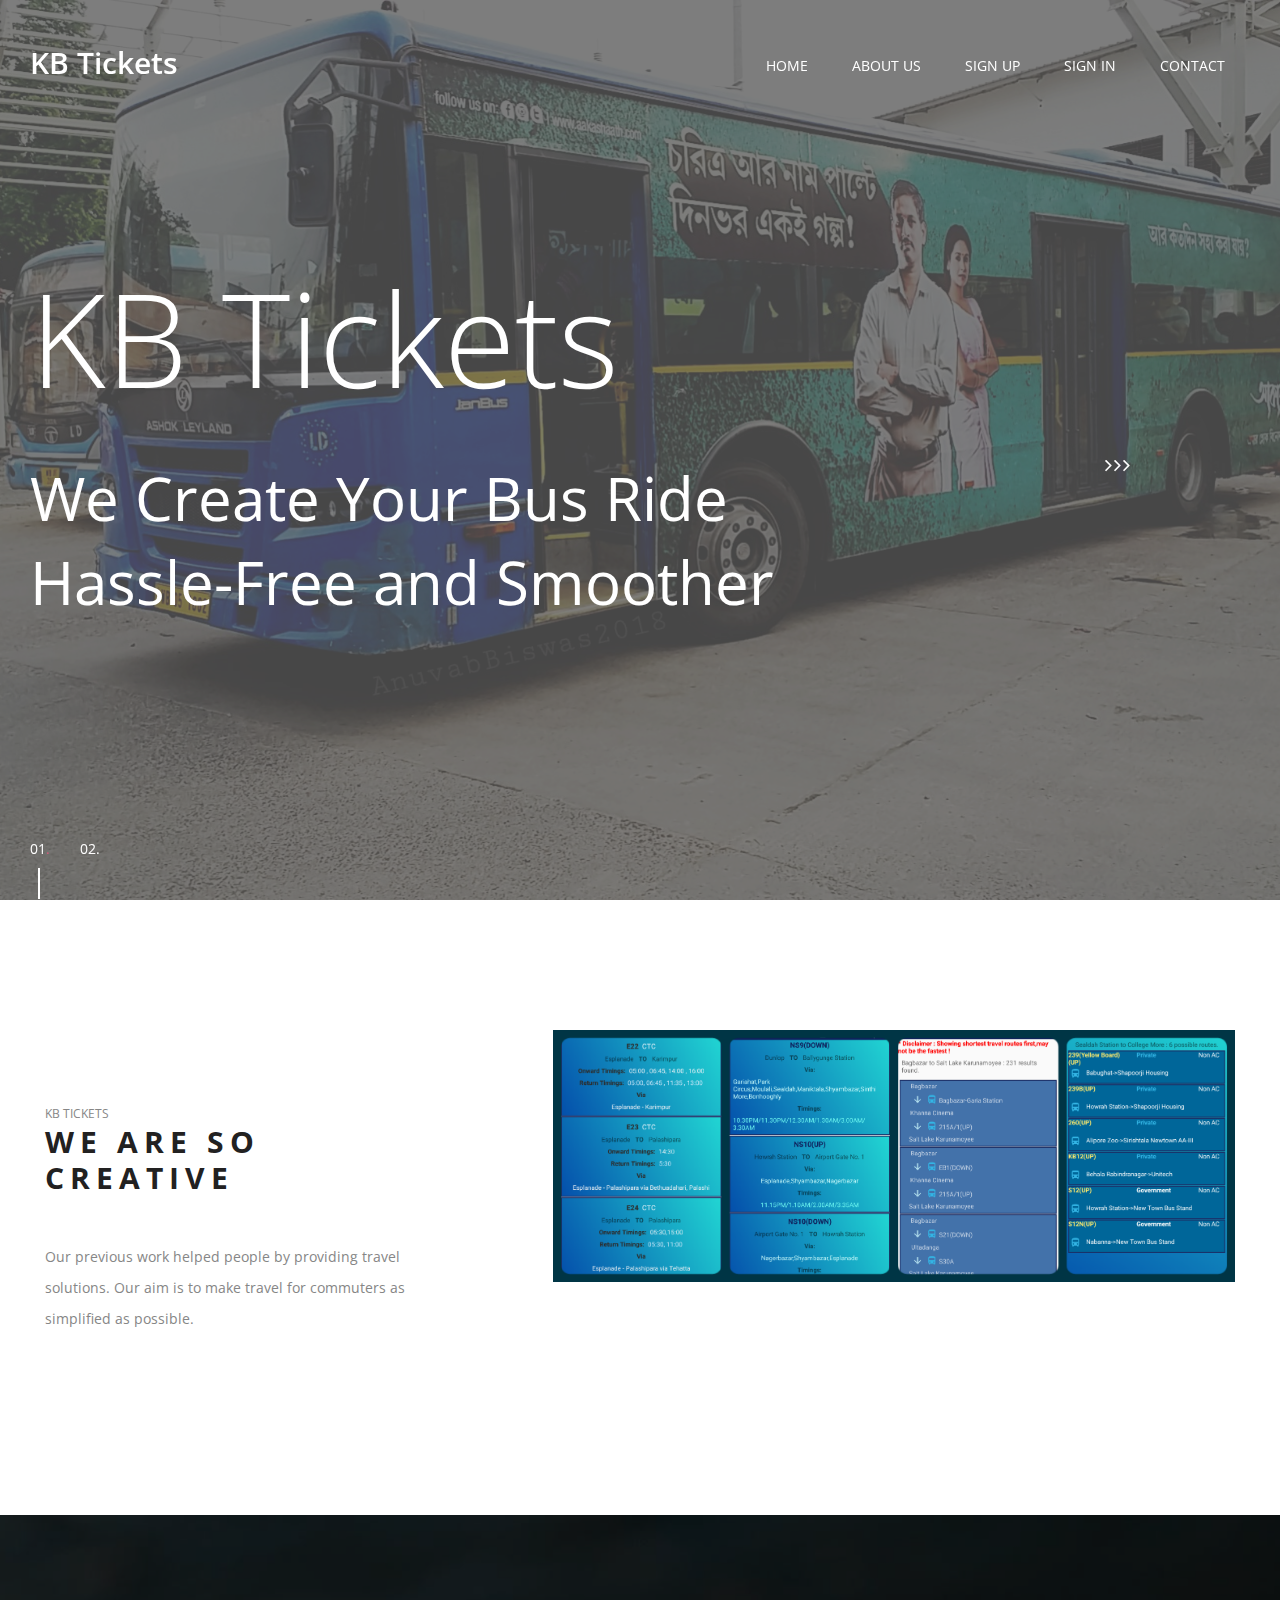
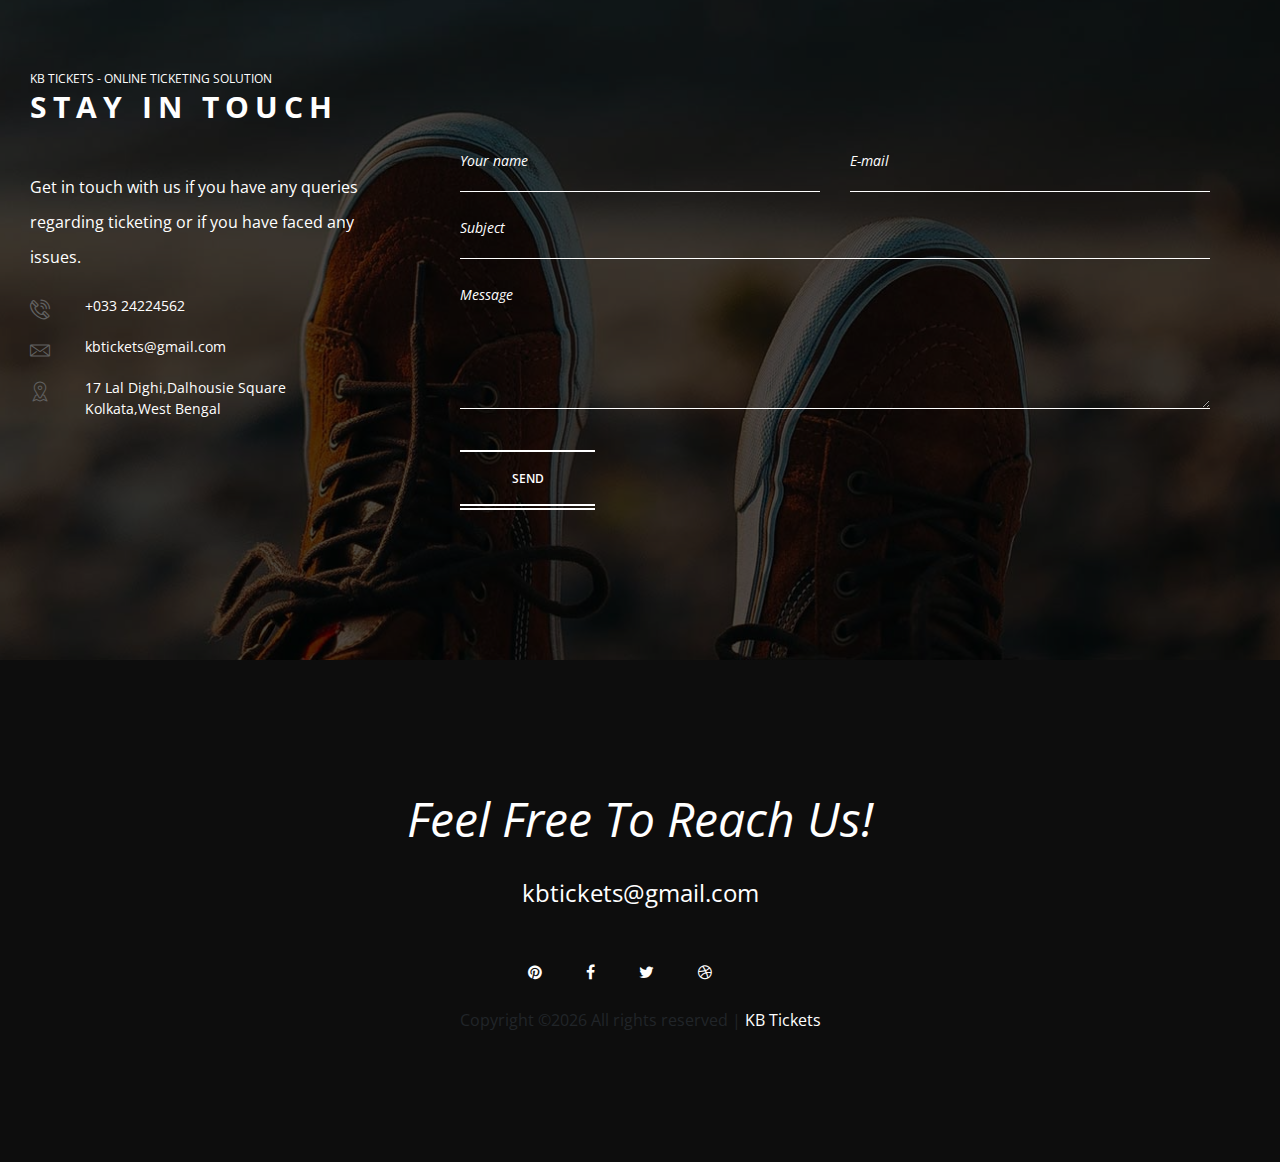
<file: index.html>
<!DOCTYPE html>
<html lang="en">
<head>
	<title>KB Tickets</title>
	<meta charset="UTF-8">
	<meta name="description" content="HALO photography portfolio template">
	<meta name="keywords" content="photography, portfolio, onepage, creative, html">
	<meta name="viewport" content="width=device-width, initial-scale=1.0">
	<!-- Favicon -->   
	<link href="img/favicon.ico" rel="shortcut icon"/>

	<!-- Google Fonts -->
	<link href="https://fonts.googleapis.com/css?family=Open+Sans:300,300i,400,400i,600,600i,700,700i" rel="stylesheet">

	<!-- Stylesheets -->
	<link rel="stylesheet" href="css/bootstrap.min.css"/>
	<link rel="stylesheet" href="css/font-awesome.min.css"/>
	<link rel="stylesheet" href="css/flaticon.css"/>
	<link rel="stylesheet" href="css/animate.css"/>
	<link rel="stylesheet" href="css/owl.carousel.css"/>
	<link rel="stylesheet" href="css/style.css"/>


	<!--[if lt IE 9]>
	  <script src="https://oss.maxcdn.com/html5shiv/3.7.2/html5shiv.min.js"></script>
	  <script src="https://oss.maxcdn.com/respond/1.4.2/respond.min.js"></script>
	<![endif]-->

</head>
<body>
	<!-- Page Preloder -->
	<div id="preloder">
		<div class="loader"></div>
	</div>

	<!-- Header section start -->
	<header class="header-section sp-pad">
		<h3 class="site-logo">KB Tickets</h3>
		<!-- <form class="search-top">
			<button class="se-btn"><i class="fa fa-search"></i></button>
			<input type="text" placeholder="Search.....">
		</form> -->
		<div class="nav-switch">
			<i class="fa fa-bars"></i>
		</div>
		<nav class="main-menu">
			<ul>
				<li><a href="index.html">Home</a></li>
				<li><a href="about.html">about us</a></li>
				<li><a href="cust_sign.php">Sign Up</a></li>
				<li><a href="cust_login.php">Sign In</a></li>
<!-- 				<li><a href="blog.html">Blog</a></li> -->
				<li><a href="contact.html">Contact</a></li>
			</ul>
		</nav>
	</header>
	<!-- Header section end -->


	<!-- Hero section start -->
	<section class="hero-section">
		<div class="hero-slider owl-carousel">
			<div class="hs-item set-bg sp-pad" data-setbg="img/hero-slider/1.jpg">
				<div class="hs-text">
					<h2 class="hs-title">KB Tickets</h2>
					<p class="hs-des">We Create Your Bus Ride <br>Hassle-Free and Smoother</p>
				</div>
			</div>
			<div class="hs-item set-bg sp-pad" data-setbg="img/hero-slider/2.jpg">
				<div class="hs-text">
					<h2 class="hs-title">KB Tickets</h2>
					<p class="hs-des">We Create Your Bus Ride <br>Hassle-Free and Smoother</p>
				</div>
			</div>
		</div>
	</section>
	<!-- Hero section end -->


	<!-- Intro section start -->
	<section class="intro-section sp-pad spad">
		<div class="container-fluid">
			<div class="row">
				<div class="col-xl-4 intro-text">
					<span class="sp-sub-title">KB Tickets</span>
					<h3 class="sp-title">We are so Creative</h3>
					<p>Our previous work helped people by providing travel solutions. Our aim is to make travel for commuters as simplified as possible.</p>
				</div>
				<div class="col-xl-7 offset-xl-1">
					<figure class="intro-img mt-5 mt-xl-0">
						<img src="img/intro.jpg" alt="">
					</figure>
				</div>
			</div>
		</div>
	</section>
	<!-- Intro section end -->

	<!-- Contact section start -->
	<section class="contact-section set-bg spad" data-setbg="img/contact-bg.jpg">
		<div class="container-fluid contact-warp">
			<div class="contact-text">
				<div class="container p-0">
					<span class="sp-sub-title">KB Tickets - Online Ticketing Solution</span>
					<h3 class="sp-title">Stay in touch</h3>
					<p>Get in touch with us if you have any queries regarding ticketing or if you have faced any issues.</p>

					<ul class="con-info">
						<li><i class="flaticon-phone-call"></i>+033 24224562</li>
						<li><i class="flaticon-envelope"></i>kbtickets@gmail.com</li>
						<li><i class="flaticon-placeholder"></i>17 Lal Dighi,Dalhousie Square<br> Kolkata,West Bengal</li>
					</ul>
				</div>
			</div>
			<div class="container p-0">
				<div class="row">
					<div class="col-xl-8 offset-xl-4">
						<form class="contact-form">
							<div class="row">
								<div class="col-md-6">
									<input type="text" placeholder="Your name">
								</div>
								<div class="col-md-6">
									<input type="email" placeholder="E-mail">
								</div>
								<div class="col-md-12">
									<input type="text" placeholder="Subject">
									<textarea placeholder="Message"></textarea>
									<button class="site-btn light">Send</button>
								</div>
							</div>
						</form>
					</div>
				</div>
			</div>
		</div>
	</section>
	<!-- Contact section end -->


		<!-- Footer section start -->
	<footer class="footer-section spad">
		<div class="container text-center">
			<h2>Feel Free To Reach Us!</h2>
			<p>kbtickets@gmail.com</p>
			<div class="social">
				<a ><i class="fa fa-pinterest"></i></a>
				<a ><i class="fa fa-facebook"></i></a>
				<a ><i class="fa fa-twitter"></i></a>
				<a ><i class="fa fa-dribbble"></i></a></br>


</br>
Copyright &copy;<script>document.write(new Date().getFullYear());</script> All rights reserved | <a>KB Tickets</a>

			</div>
		</div>
	</footer>
	<!-- Footer section end -->


	<!--====== Javascripts & Jquery ======-->
	<script src="js/jquery-3.2.1.min.js"></script>
	<script src="js/bootstrap.min.js"></script>
	<script src="js/owl.carousel.min.js"></script>
	<script src="js/mixitup.min.js"></script>
	<script src="js/circle-progress.min.js"></script>
	<script src="js/main1.js"></script>
</body>
</html>
</file>
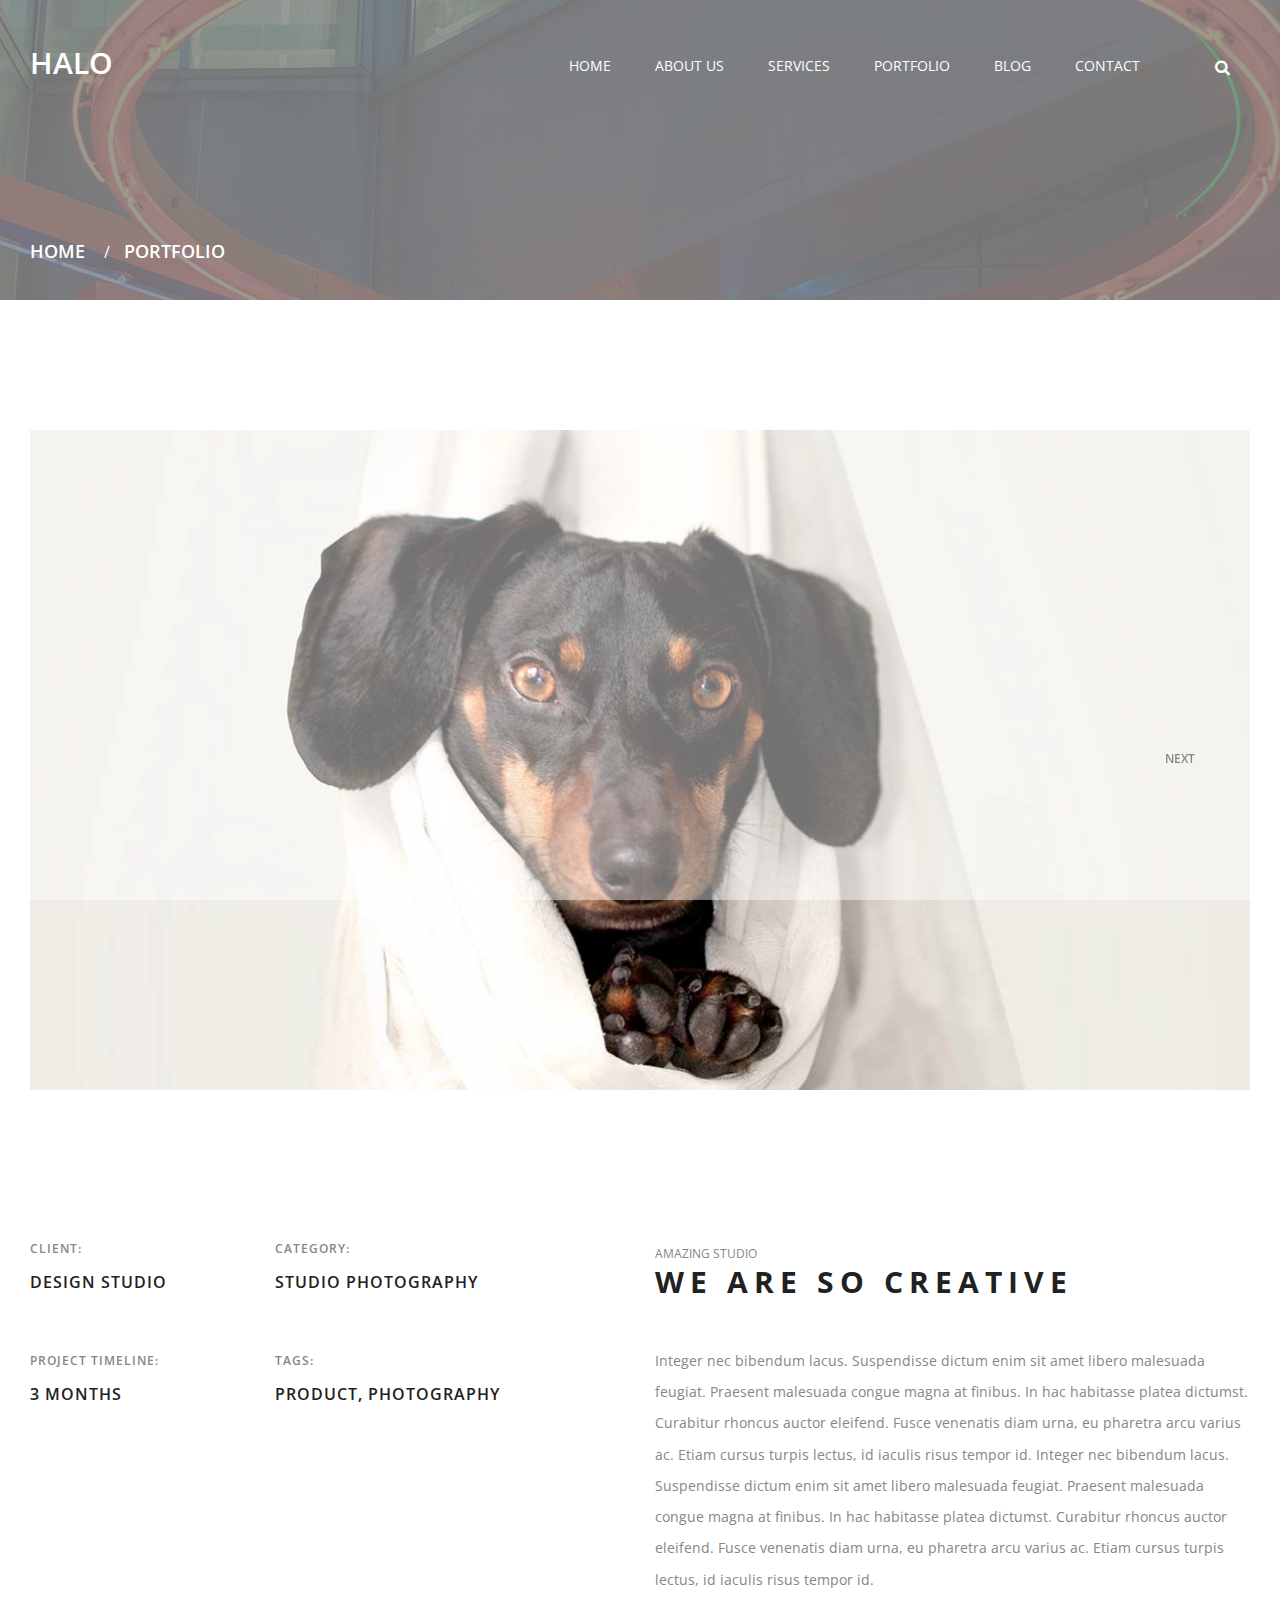
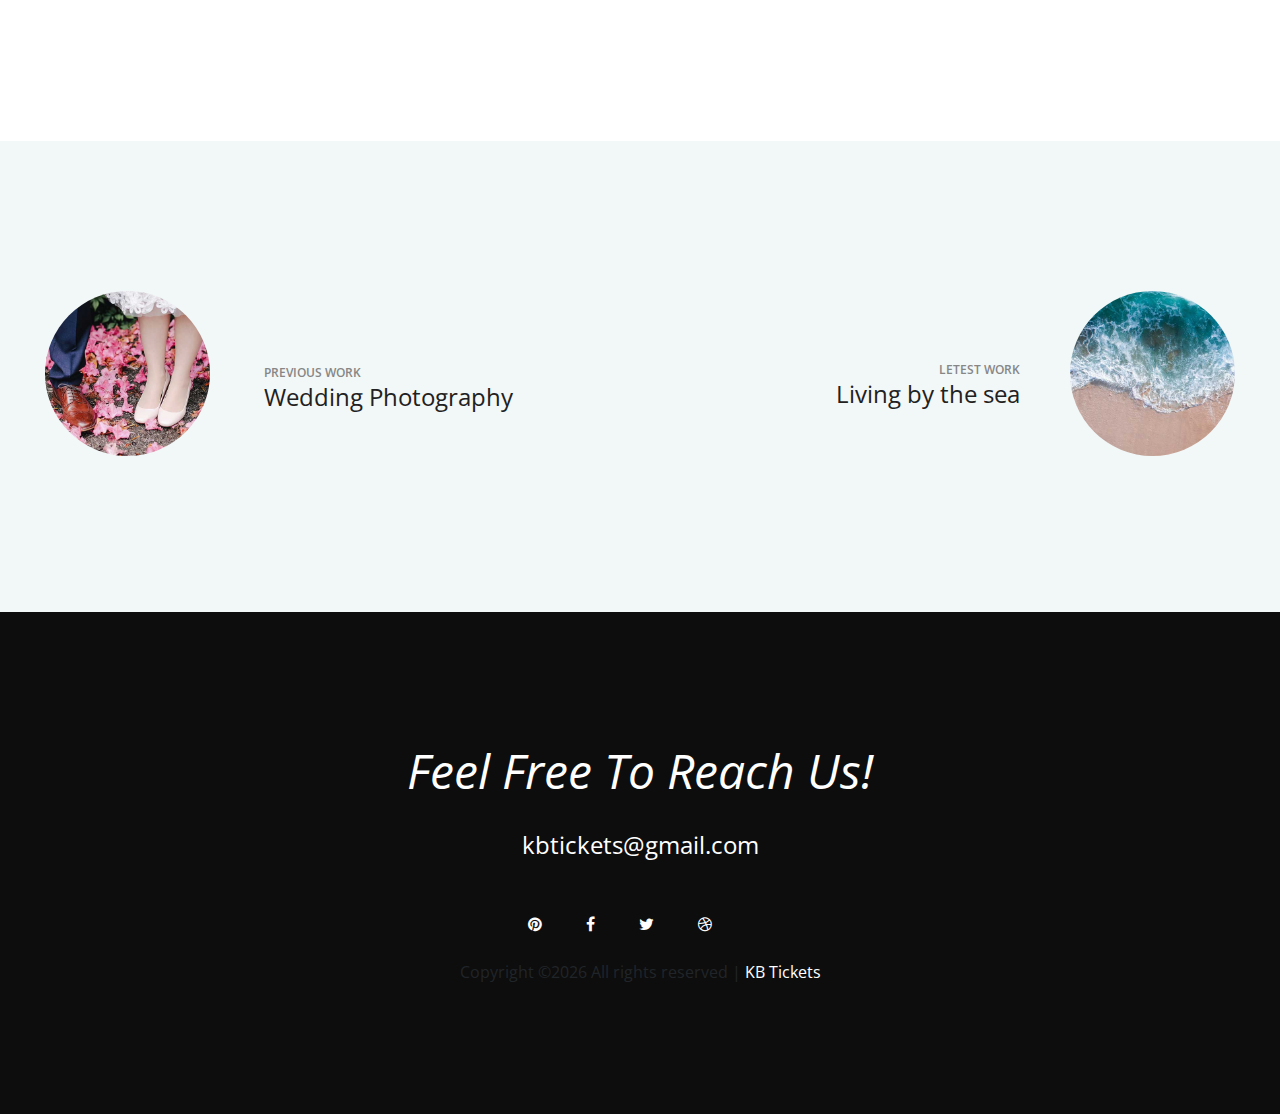
<file: single-work.html>
<!DOCTYPE html>
<html lang="en">
<head>
	<title>KB Tickets</title>
	<meta charset="UTF-8">
	<meta name="description" content="HALO photography portfolio template">
	<meta name="keywords" content="photography, portfolio, onepage, creative, html">
	<meta name="viewport" content="width=device-width, initial-scale=1.0">
	<!-- Favicon -->   
	<link href="img/favicon.ico" rel="shortcut icon"/>

	<!-- Google Fonts -->
	<link href="https://fonts.googleapis.com/css?family=Open+Sans:300,300i,400,400i,600,600i,700,700i" rel="stylesheet">

	<!-- Stylesheets -->
	<link rel="stylesheet" href="css/bootstrap.min.css"/>
	<link rel="stylesheet" href="css/font-awesome.min.css"/>
	<link rel="stylesheet" href="css/flaticon.css"/>
	<link rel="stylesheet" href="css/animate.css"/>
	<link rel="stylesheet" href="css/owl.carousel.css"/>
	<link rel="stylesheet" href="css/style.css"/>


	<!--[if lt IE 9]>
	  <script src="https://oss.maxcdn.com/html5shiv/3.7.2/html5shiv.min.js"></script>
	  <script src="https://oss.maxcdn.com/respond/1.4.2/respond.min.js"></script>
	<![endif]-->

</head>
<body>
	<!-- Page Preloder -->
	<div id="preloder">
		<div class="loader"></div>
	</div>

	<!-- Header section start -->
	<header class="header-section sp-pad">
		<h3 class="site-logo">HALO</h3>
		<form class="search-top">
			<button class="se-btn"><i class="fa fa-search"></i></button>
			<input type="text" placeholder="Search.....">
		</form>
		<div class="nav-switch">
			<i class="fa fa-bars"></i>
		</div>
		<nav class="main-menu">
			<ul>
				<li><a href="index.html">Home</a></li>
				<li><a href="about.html">about us</a></li>
				<li><a href="#">Services</a></li>
				<li><a href="portfolio.html">Portfolio</a></li>
				<li><a href="blog.html">Blog</a></li>
				<li><a href="contact.html">Contact</a></li>
			</ul>
		</nav>
	</header>
	<!-- Header section end -->


	<!-- Page top section start -->
	<div class="page-top-area set-bg" data-setbg="img/headers-bg/3.jpg">
		<div class="breadcrumb-area">
			<a href="#">Home</a> / <span>Portfolio</span>
		</div>
	</div>
	<!-- Page top section end -->


	<!-- Blogs section start -->
	<section class="single-work-section sp-pad spad">
		<div class="container-fluid p-0">
			<div class="work-slider owl-carousel">
				<div class="ws-item set-bg" data-setbg="img/work-slider/1.jpg"></div>
				<div class="ws-item set-bg" data-setbg="img/work-slider/2.jpg"></div>
			</div>
			<div class="row">
				<div class="col-xl-5">
					<ul class="work-info-list">
						<li>
							<span>Client:</span>
							<h4>Design Studio</h4>
						</li>
						<li>
							<span>category:</span>
							<h4>Studio photography</h4>
						</li>
						<li>
							<span>Project timeline:</span>
							<h4>3 months</h4>
						</li>
						<li>
							<span>tags:</span>
							<h4>product, photography</h4>
						</li>
					</ul>
				</div>
				<div class="col-xl-6 offset-xl-1">
					<span class="sp-sub-title">Amazing studio</span>
					<h3 class="sp-title">We are so Creative</h3>
					<p>Integer nec bibendum lacus. Suspendisse dictum enim sit amet libero malesuada feugiat. Praesent malesuada congue magna at finibus. In hac habitasse platea dictumst. Curabitur rhoncus auctor eleifend. Fusce venenatis diam urna, eu pharetra arcu varius ac. Etiam cursus turpis lectus, id iaculis risus tempor id. Integer nec bibendum lacus. Suspendisse dictum enim sit amet libero malesuada feugiat. Praesent malesuada congue magna at finibus. In hac habitasse platea dictumst. Curabitur rhoncus auctor eleifend. Fusce venenatis diam urna, eu pharetra arcu varius ac. Etiam cursus turpis lectus, id iaculis risus tempor id.</p>
				</div>
			</div>
		</div>
	</section>
	<!-- Blogs section end -->


	<!-- Work nav section start -->
	<section class="worknav-section extra-style sp-pad">
		<div class="container-fluid">
			<div class="row">
				<div class="col-6">
					<div class="worknav wn-prev">
						<a href="#" class="wn-thumb set-bg" data-setbg="img/recent-thumb/1.jpg"></a>
						<div class="wn-info">
							<span>Previous work</span>
							<h3>Wedding Photography</h3>
						</div>
					</div>
				</div>
				<div class="col-6">
					<div class="worknav wn-next">
						<a href="#" class="wn-thumb set-bg" data-setbg="img/recent-thumb/2.jpg"></a>
						<div class="wn-info">
							<span>Letest work</span>
							<h3>Living by the sea</h3>
						</div>
					</div>
				</div>
			</div>
		</div>
	</section>
	<!-- Work nav section end -->


	<!-- Footer section start -->
	<footer class="footer-section spad">
		<div class="container text-center">
			<h2>Feel Free To Reach Us!</h2>
			<p>kbtickets@gmail.com</p>
			<div class="social">
				<a ><i class="fa fa-pinterest"></i></a>
				<a ><i class="fa fa-facebook"></i></a>
				<a ><i class="fa fa-twitter"></i></a>
				<a ><i class="fa fa-dribbble"></i></a></br>


</br>
Copyright &copy;<script>document.write(new Date().getFullYear());</script> All rights reserved | <a>KB Tickets</a>

			</div>
		</div>
	</footer>
	<!-- Footer section end -->
	

	<!--====== Javascripts & Jquery ======-->
	<script src="js/jquery-3.2.1.min.js"></script>
	<script src="js/bootstrap.min.js"></script>
	<script src="js/owl.carousel.min.js"></script>
	<script src="js/mixitup.min.js"></script>
	<script src="js/circle-progress.min.js"></script>
	<script src="js/main1.js"></script>
</body>
</html>
</file>
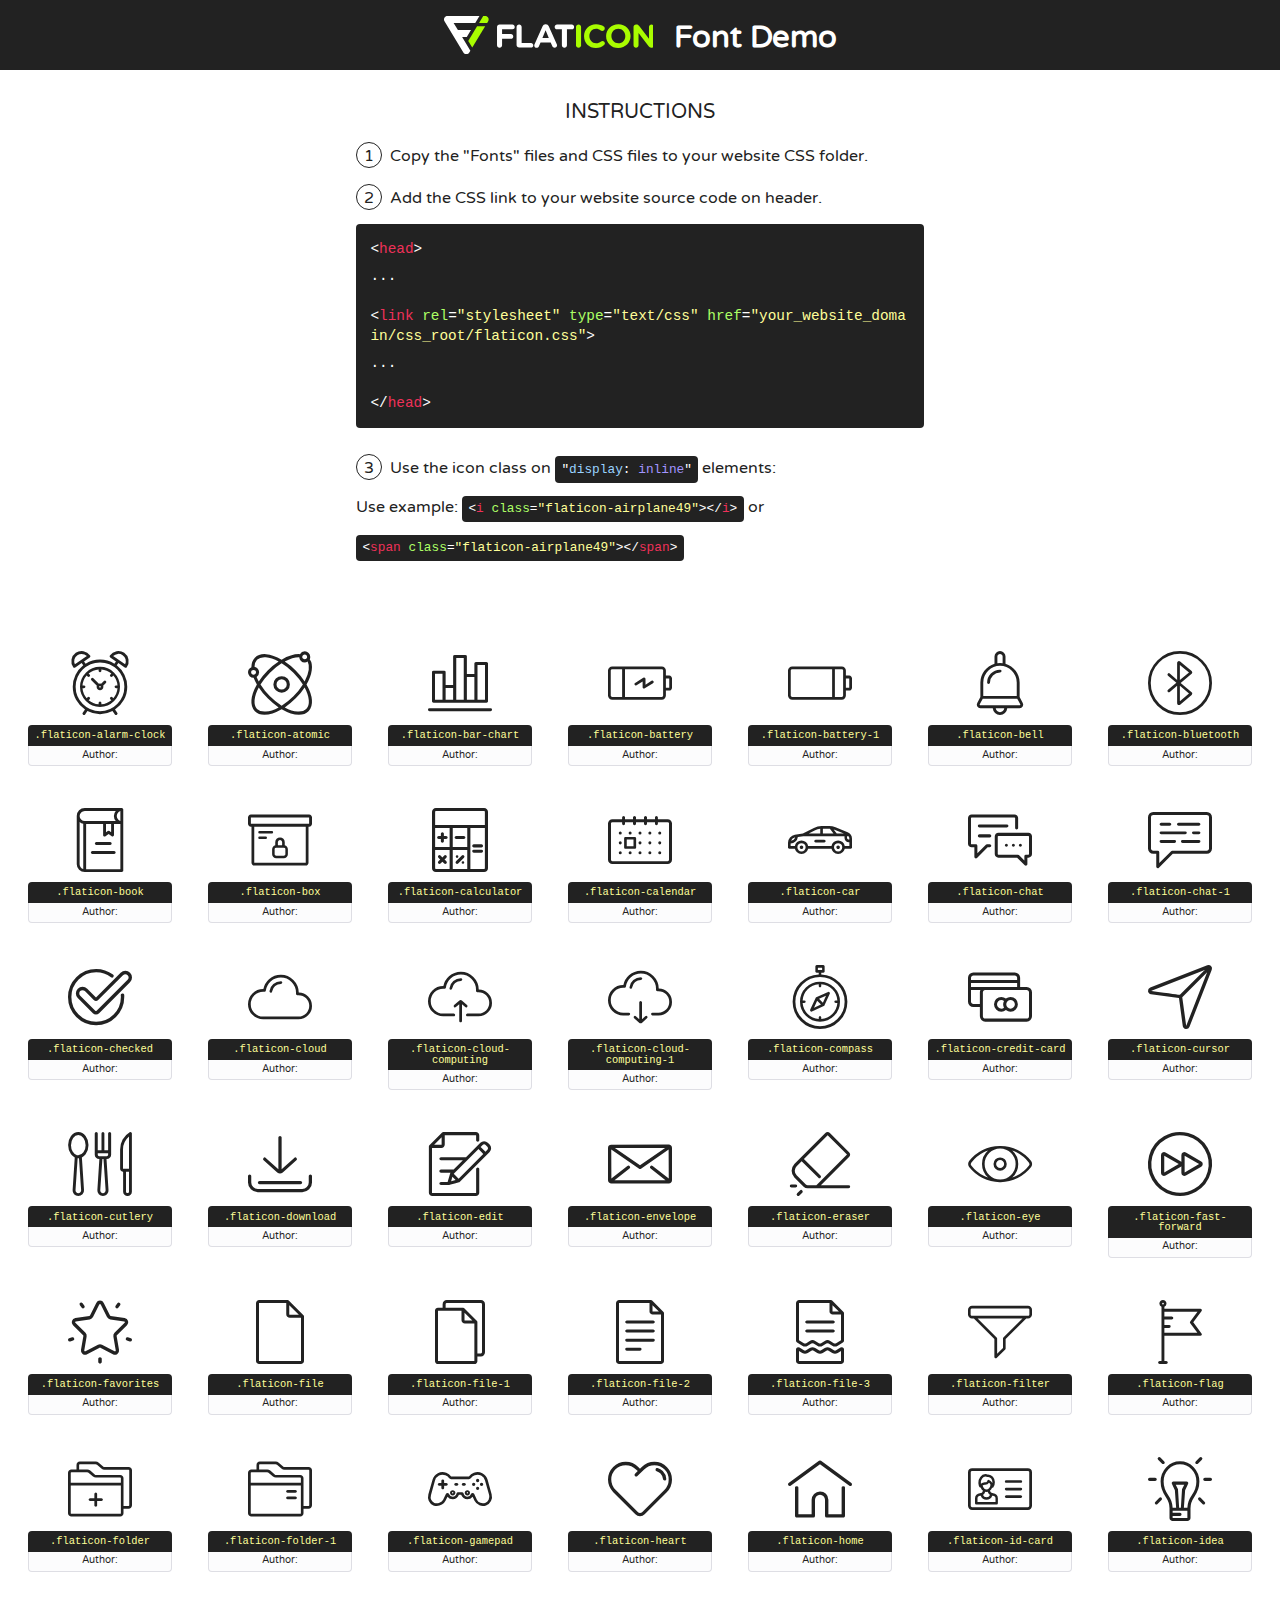
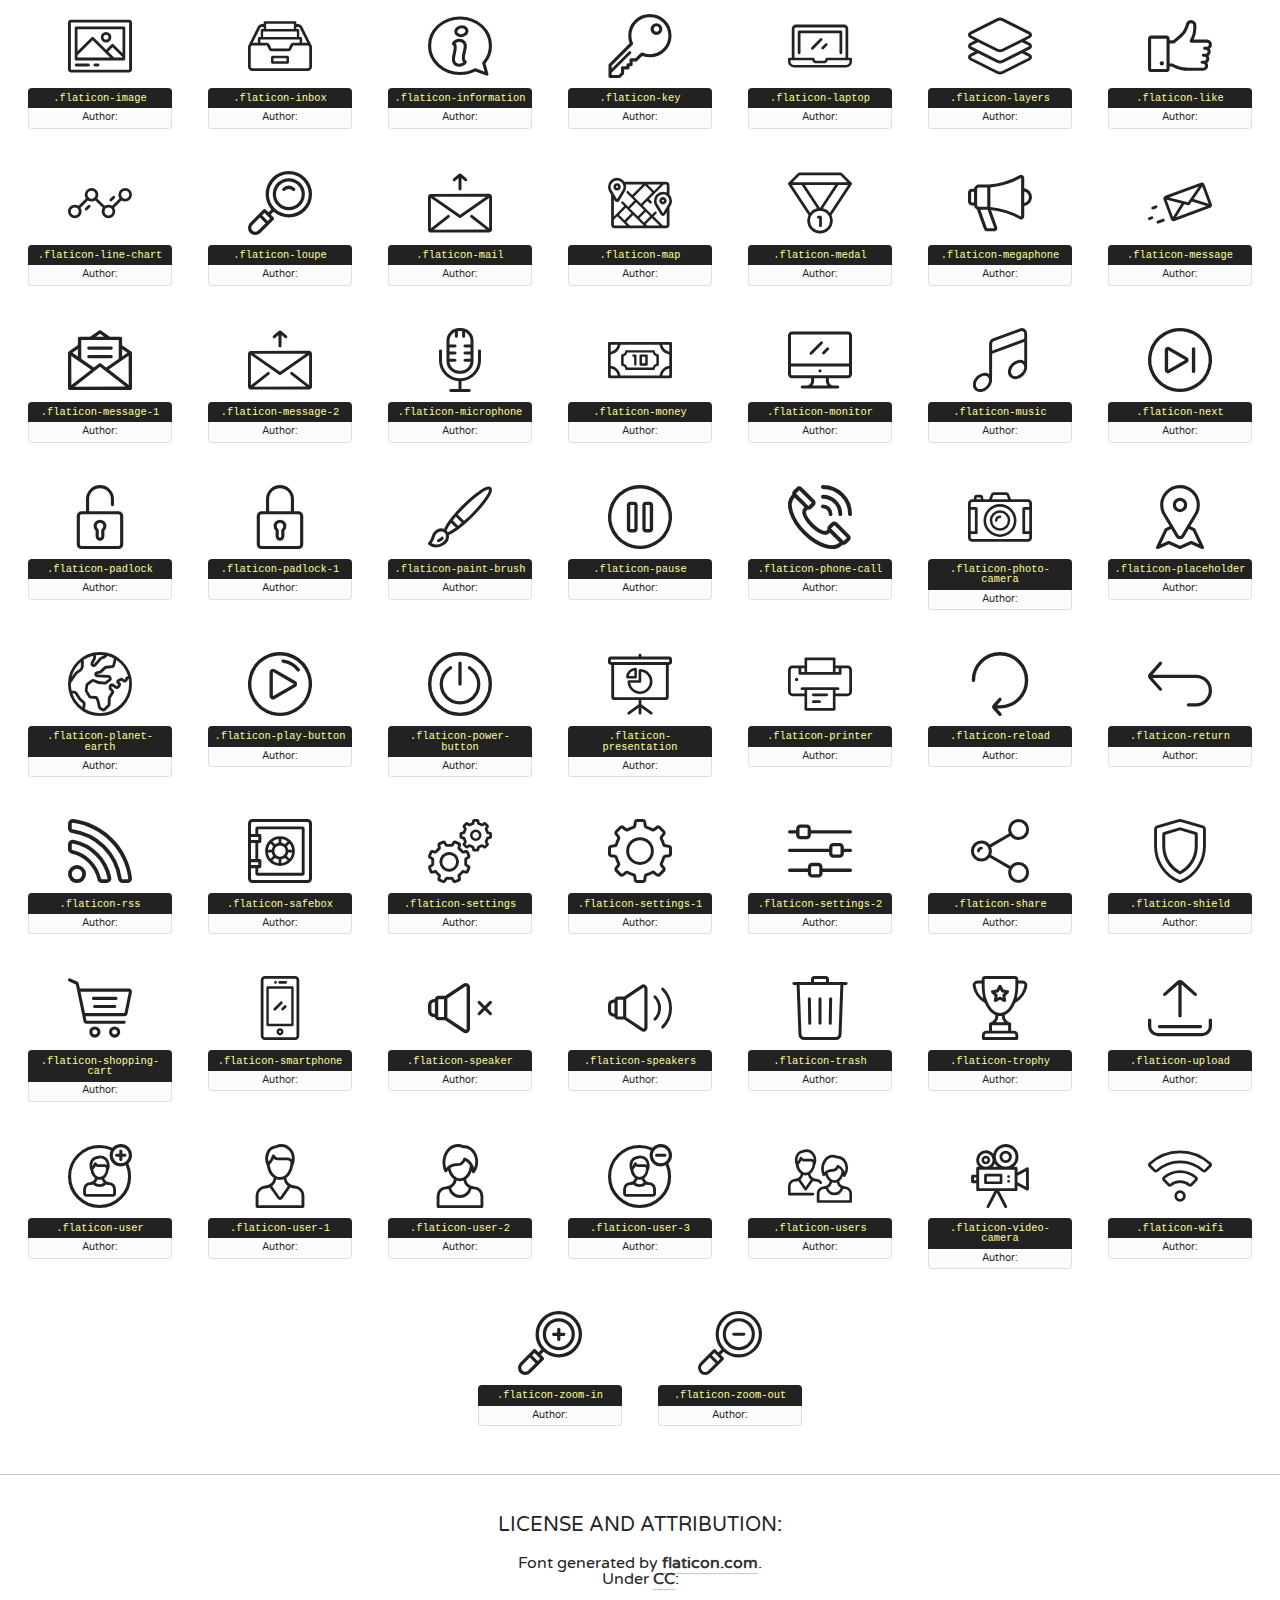
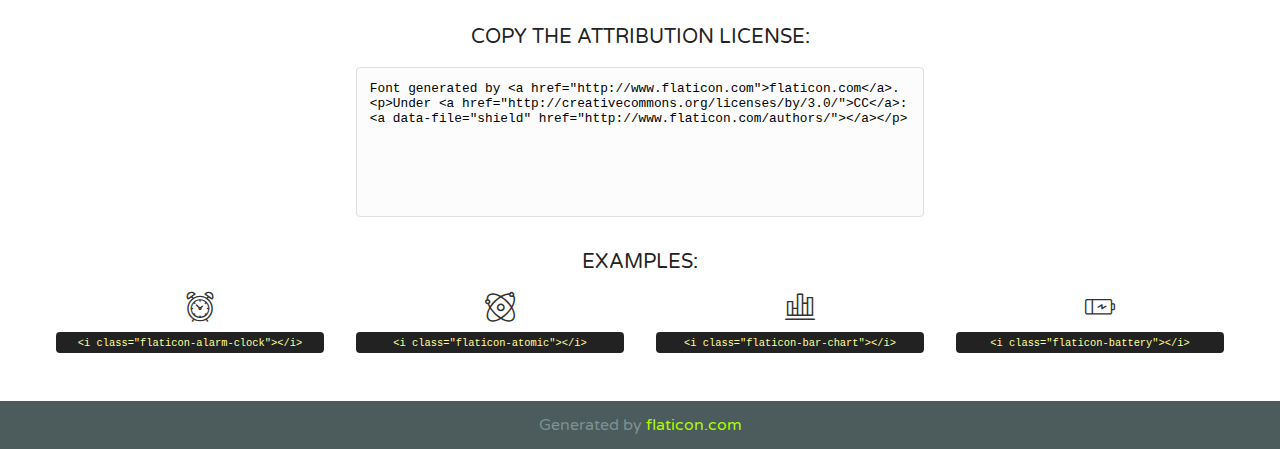
<file: source/icon-font/flaticon.html>
<!DOCTYPE html>
<!--
  Flaticon icon font: Flaticon
  Creation date: 02/11/2016 08:15
-->
<html>
<!DOCTYPE html>
<html>

<head>
    <title>Flaticon WebFont</title>
    <link href="http://fonts.googleapis.com/css?family=Varela+Round" rel="stylesheet" type="text/css" />
    <link rel="stylesheet" type="text/css" href="flaticon.css">
    <meta charset="UTF-8">
    <style>
    html, body, div, span, applet, object, iframe,
    h1, h2, h3, h4, h5, h6, p, blockquote, pre,
    a, abbr, acronym, address, big, cite, code,
    del, dfn, em, img, ins, kbd, q, s, samp,
    small, strike, strong, sub, sup, tt, var,
    b, u, i, center,
    dl, dt, dd, ol, ul, li,
    fieldset, form, label, legend,
    table, caption, tbody, tfoot, thead, tr, th, td,
    article, aside, canvas, details, embed, 
    figure, figcaption, footer, header, hgroup, 
    menu, nav, output, ruby, section, summary,
    time, mark, audio, video {
        margin: 0;
        padding: 0;
        border: 0;
        font-size: 100%;
        font: inherit;
        vertical-align: baseline;
    }
    /* HTML5 display-role reset for older browsers */
    article, aside, details, figcaption, figure, 
    footer, header, hgroup, menu, nav, section {
        display: block;
    }
    body {
        line-height: 1;
    }
    ol, ul {
        list-style: none;
    }
    blockquote, q {
        quotes: none;
    }
    blockquote:before, blockquote:after,
    q:before, q:after {
        content: '';
        content: none;
    }
    table {
        border-collapse: collapse;
        border-spacing: 0;
    }
    body {
        font-family: 'Varela Round', Helvetica, Arial, sans-serif;
        font-size: 16px;
        color: #222;
    }
    a {
        color: #333;
        border-bottom: 1px solid #a9fd00;
        font-weight: bold;
        text-decoration: none;
    }
    * {
        -moz-box-sizing: border-box;
        -webkit-box-sizing: border-box;
        box-sizing: border-box;
        margin: 0;
        padding: 0;
    }
    [class^="flaticon-"]:before, [class*=" flaticon-"]:before, [class^="flaticon-"]:after, [class*=" flaticon-"]:after {
        font-family: Flaticon;
        font-size: 30px;
        font-style: normal;
        margin-left: 20px;
        color: #333;
    }
    .wrapper {
        max-width: 600px;
        margin: auto;
        padding: 0 1em;
    }
    .title {
        font-size: 1.25em;
        text-align: center;
        margin-bottom: 1em;
        text-transform: uppercase;
    }
    header {
        text-align: center;
        background-color: #222;
        color: #fff;
        padding: 1em;
    }
    header .logo {
        width: 210px;
        height: 38px;
        display: inline-block;
        vertical-align: middle;
        margin-right: 1em;
        border: none;
    }
    header strong {
        font-size: 1.95em;
        font-weight: bold;
        vertical-align: middle;
        margin-top: 5px;
        display: inline-block;
    }
    .demo {
        margin: 2em auto;
        line-height: 1.25em;
    }
    .demo ul li {
        margin-bottom: 1em;
    }
    .demo ul li .num {
        color: #222;
        border-radius: 20px;
        display: inline-block;
        width: 26px;
        padding: 3px;
        height: 26px;
        text-align: center;
        margin-right: 0.5em;
        border: 1px solid #222;
    }
    .demo ul li code {
        background-color: #222;
        border-radius: 4px;
        padding: 0.25em 0.5em;
        display: inline-block;
        color: #fff;
        font-family: Consolas,Monaco,Lucida Console,Liberation Mono,DejaVu Sans Mono,Bitstream Vera Sans Mono,Courier New, monospace;
        font-weight: lighter;
        margin-top: 1em;
        font-size: 0.8em;
        word-break: break-all;
    }
    .demo ul li code.big {
        padding: 1em;
        font-size: 0.9em;
    }
    .demo ul li code .red {
        color: #EF3159;
    }
    .demo ul li code .green {
        color: #ACFF65;
    }
    .demo ul li code .yellow {
        color: #FFFF99;
    }
    .demo ul li code .blue {
        color: #99D3FF;
    }
    .demo ul li code .purple {
        color: #A295FF;
    }
    .demo ul li code .dots {
        margin-top: 0.5em;
        display: block;
    }
    #glyphs {
        border-bottom: 1px solid #ccc;
        padding: 2em 0;
        text-align: center;
    }
    .glyph {
        display: inline-block;
        width: 9em;
        margin: 1em;
        text-align: center;
        vertical-align: top;
        background: #FFF;
    }
    .glyph .glyph-icon {
        padding: 10px;
        display: block;
        font-family:"Flaticon";
        font-size: 64px;
        line-height: 1;
    }
    .glyph .glyph-icon:before {
        font-size: 64px;
        color: #222;
        margin-left: 0;
    }
    .class-name {
        font-size: 0.65em;
        background-color: #222;
        color: #fff;
        border-radius: 4px 4px 0 0;
        padding: 0.5em;
        color: #FFFF99;
        font-family: Consolas,Monaco,Lucida Console,Liberation Mono,DejaVu Sans Mono,Bitstream Vera Sans Mono,Courier New, monospace;
    }
    .author-name {
        font-size: 0.6em;
        background-color: #fcfcfd;
        border: 1px solid #DEDEE4;
        border-top: 0;
        border-radius: 0 0 4px 4px;
        padding: 0.5em;
    }
    .class-name:last-child {
        font-size: 10px;
        color:#888;
    }
    .class-name:last-child a {
        font-size: 10px;
        color:#555;
    }
    .class-name:last-child a:hover {
        color:#a9fd00;
    }
    .glyph > input {
        display: block;
        width: 100px;
        margin: 5px auto;
        text-align: center;
        font-size: 12px;
        cursor: text;
    }
    .glyph > input.icon-input {
        font-family:"Flaticon";
        font-size: 16px;
        margin-bottom: 10px;
    }
    .attribution .title {
        margin-top: 2em;
    }
    .attribution textarea {
        background-color: #fcfcfd;
        padding: 1em;
        border: none;
        box-shadow: none;
        border: 1px solid #DEDEE4;
        border-radius: 4px;
        resize: none;
        width: 100%;
        height: 150px;
        font-size: 0.8em;
        font-family: Consolas,Monaco,Lucida Console,Liberation Mono,DejaVu Sans Mono,Bitstream Vera Sans Mono,Courier New, monospace;
        -webkit-appearance: none;
    }
    .iconsuse {
        margin: 2em auto;
        text-align: center;
        max-width: 1200px;
    }
    .iconsuse:after {
        content: '';
        display: table;
        clear: both;
    }
    .iconsuse .image {
        float: left;
        width: 25%;
        padding: 0 1em;
    }
    .iconsuse .image p {
        margin-bottom: 1em;
    }
    .iconsuse .image span {
        display: block;
        font-size: 0.65em;
        background-color: #222;
        color: #fff;
        border-radius: 4px;
        padding: 0.5em;
        color: #FFFF99;
        margin-top: 1em;
        font-family: Consolas,Monaco,Lucida Console,Liberation Mono,DejaVu Sans Mono,Bitstream Vera Sans Mono,Courier New, monospace;
    }
    #footer {
        text-align: center;
        background-color: #4C5B5C;
        color: #7c9192;
        padding: 1em;
    }
    #footer a {
        border: none;
        color: #a9fd00;
        font-weight: normal;
    }
    @media (max-width: 960px) {
        .iconsuse .image {
            width: 50%;
        }
    }
    @media (max-width: 560px) {
        .iconsuse .image {
            width: 100%;
        }
    }
    </style>
</head>

<body class="characters-off">

    <header>
        <a href="http://www.flaticon.com" target="_blank" class="logo">
            <svg version="1.1" xmlns="http://www.w3.org/2000/svg" xmlns:xlink="http://www.w3.org/1999/xlink" xmlns:a="http://ns.adobe.com/AdobeSVGViewerExtensions/3.0/" viewBox="0 0 560.875 102.036" enable-background="new 0 0 560.875 102.036" xml:space="preserve">
                <defs>
                </defs>
                <g>
                    <g class="letters">
                        <path fill="#ffffff" d="M141.596,29.675c0-3.777,2.985-6.767,6.764-6.767h34.438c3.426,0,6.15,2.728,6.15,6.15
                        c0,3.43-2.724,6.149-6.15,6.149h-27.674v13.091h23.719c3.429,0,6.151,2.724,6.151,6.15c0,3.43-2.723,6.149-6.151,6.149h-23.719
                        v17.574c0,3.773-2.986,6.761-6.764,6.761c-3.779,0-6.764-2.989-6.764-6.761V29.675z"></path>
                        <path fill="#ffffff" d="M193.844,29.149c0-3.781,2.985-6.767,6.764-6.767c3.776,0,6.763,2.985,6.763,6.767v42.957h25.039
                        c3.426,0,6.149,2.726,6.149,6.153c0,3.425-2.723,6.15-6.149,6.15h-31.802c-3.779,0-6.764-2.986-6.764-6.768V29.149z"></path>
                        <path fill="#ffffff" d="M241.891,75.71l21.438-48.407c1.492-3.341,4.215-5.357,7.906-5.357h0.792
                        c3.686,0,6.323,2.017,7.815,5.357l21.439,48.407c0.436,0.967,0.701,1.845,0.701,2.723c0,3.602-2.809,6.501-6.414,6.501
                        c-3.161,0-5.269-1.845-6.499-4.655l-4.132-9.661h-27.059l-4.301,10.102c-1.144,2.631-3.426,4.214-6.237,4.214
                        c-3.517,0-6.24-2.81-6.24-6.325C241.1,77.64,241.451,76.677,241.891,75.71z M279.932,58.666l-8.521-20.297l-8.526,20.297H279.932
                        z"></path>
                        <path fill="#ffffff" d="M314.864,35.387H301.86c-3.429,0-6.239-2.813-6.239-6.238c0-3.429,2.811-6.24,6.239-6.24h39.533
                        c3.426,0,6.237,2.811,6.237,6.24c0,3.425-2.811,6.238-6.237,6.238h-13.001v42.785c0,3.773-2.99,6.761-6.764,6.761
                        c-3.779,0-6.764-2.989-6.764-6.761V35.387z"></path>
                        <path fill="#A9FD00" d="M352.615,29.149c0-3.781,2.985-6.767,6.767-6.767c3.774,0,6.761,2.985,6.761,6.767v49.024
                        c0,3.773-2.987,6.761-6.761,6.761c-3.781,0-6.767-2.989-6.767-6.761V29.149z"></path>
                        <path fill="#A9FD00" d="M374.132,53.836v-0.179c0-17.481,13.178-31.801,32.065-31.801c9.22,0,15.459,2.458,20.557,6.238
                        c1.402,1.054,2.637,2.985,2.637,5.357c0,3.692-2.985,6.59-6.681,6.59c-1.845,0-3.071-0.702-4.044-1.319
                        c-3.776-2.813-7.729-4.393-12.562-4.393c-10.364,0-17.831,8.611-17.831,19.154v0.173c0,10.542,7.291,19.329,17.831,19.329
                        c5.715,0,9.492-1.756,13.359-4.834c1.049-0.874,2.458-1.491,4.039-1.491c3.429,0,6.325,2.813,6.325,6.236
                        c0,2.106-1.056,3.78-2.282,4.834c-5.539,4.834-12.036,7.733-21.878,7.733C387.572,85.464,374.132,71.493,374.132,53.836z"></path>
                        <path fill="#A9FD00" d="M433.009,53.836v-0.179c0-17.481,13.79-31.801,32.766-31.801c18.981,0,32.592,14.143,32.592,31.628v0.173
                        c0,17.483-13.785,31.807-32.769,31.807C446.625,85.464,433.009,71.32,433.009,53.836z M484.224,53.836v-0.179
                        c0-10.539-7.725-19.326-18.626-19.326c-10.893,0-18.449,8.611-18.449,19.154v0.173c0,10.542,7.73,19.329,18.626,19.329
                        C476.676,72.986,484.224,64.378,484.224,53.836z"></path>
                        <path fill="#A9FD00" d="M506.233,29.321c0-3.774,2.99-6.763,6.767-6.763h1.401c3.252,0,5.183,1.583,7.029,3.953l26.093,34.265
                        V29.059c0-3.692,2.99-6.677,6.681-6.677c3.683,0,6.671,2.985,6.671,6.677v48.934c0,3.78-2.987,6.765-6.764,6.765h-0.436
                        c-3.257,0-5.188-1.581-7.034-3.953l-27.056-35.492v32.944c0,3.687-2.985,6.676-6.678,6.676c-3.683,0-6.673-2.989-6.673-6.676
                        V29.321z"></path>
                    </g>
                    <g class="insignia">
                        <path fill="#ffffff" d="M48.372,56.137h12.517l11.156-18.537H37.186L25.688,18.539h57.825L94.668,0H9.271
                        C5.925,0,2.842,1.801,1.198,4.716c-1.644,2.907-1.593,6.482,0.134,9.343l50.38,83.501c1.678,2.781,4.689,4.476,7.938,4.476
                        c3.246,0,6.257-1.695,7.935-4.476l2.898-4.804L48.372,56.137z"></path>
                        <g class="i">
                            <path fill="#A9FD00" d="M93.575,18.539h0.031v0.004l21.652,0.004l2.705-4.488c1.727-2.861,1.778-6.436,0.133-9.343
                            C116.454,1.801,113.371,0,110.026,0h-5.294L93.575,18.539z"></path>
                            <polygon fill="#A9FD00" points="88.291,27.356 64.725,66.486 75.519,84.404 109.942,27.356"></polygon>
                        </g>
                    </g>
                </g>
            </svg>
        </a>
        <strong>Font Demo</strong>
    </header>


    <section class="demo wrapper">

        <p class="title">Instructions</p>

        <ul>
            <li>
                <span class="num">1</span>Copy the "Fonts" files and CSS files to your website CSS folder.
            </li>
            <li>
                <span class="num">2</span>Add the CSS link to your website source code on header.
                <code class="big">
                    &lt;<span class="red">head</span>&gt;
                    <br/><span class="dots">...</span>
                    <br/>&lt;<span class="red">link</span> <span class="green">rel</span>=<span class="yellow">"stylesheet"</span> <span class="green">type</span>=<span class="yellow">"text/css"</span> <span class="green">href</span>=<span class="yellow">"your_website_domain/css_root/flaticon.css"</span>&gt;
                    <br/><span class="dots">...</span>
                    <br/>&lt;/<span class="red">head</span>&gt;
                </code>
            </li>

            <li>
                <p>
                    <span class="num">3</span>Use the icon class on <code>"<span class="blue">display</span>:<span class="purple"> inline</span>"</code> elements:
                    <br />
                    Use example: <code>&lt;<span class="red">i</span> <span class="green">class</span>=<span class="yellow">&quot;flaticon-airplane49&quot;</span>&gt;&lt;/<span class="red">i</span>&gt;</code> or <code>&lt;<span class="red">span</span> <span class="green">class</span>=<span class="yellow">&quot;flaticon-airplane49&quot;</span>&gt;&lt;/<span class="red">span</span>&gt;</code>
            </li>
        </ul>

    </section>




   <section id="glyphs">          
    
      
        <div class="glyph"><div class="glyph-icon flaticon-alarm-clock"></div>
            <div class="class-name">.flaticon-alarm-clock</div>
            <div class="author-name">Author: <a data-file="alarm-clock" href="http://www.flaticon.com/authors/"></a> </div> 
        </div>        
        
        <div class="glyph"><div class="glyph-icon flaticon-atomic"></div>
            <div class="class-name">.flaticon-atomic</div>
            <div class="author-name">Author: <a data-file="atomic" href="http://www.flaticon.com/authors/"></a> </div> 
        </div>        
        
        <div class="glyph"><div class="glyph-icon flaticon-bar-chart"></div>
            <div class="class-name">.flaticon-bar-chart</div>
            <div class="author-name">Author: <a data-file="bar-chart" href="http://www.flaticon.com/authors/"></a> </div> 
        </div>        
        
        <div class="glyph"><div class="glyph-icon flaticon-battery"></div>
            <div class="class-name">.flaticon-battery</div>
            <div class="author-name">Author: <a data-file="battery" href="http://www.flaticon.com/authors/"></a> </div> 
        </div>        
        
        <div class="glyph"><div class="glyph-icon flaticon-battery-1"></div>
            <div class="class-name">.flaticon-battery-1</div>
            <div class="author-name">Author: <a data-file="battery-1" href="http://www.flaticon.com/authors/"></a> </div> 
        </div>        
        
        <div class="glyph"><div class="glyph-icon flaticon-bell"></div>
            <div class="class-name">.flaticon-bell</div>
            <div class="author-name">Author: <a data-file="bell" href="http://www.flaticon.com/authors/"></a> </div> 
        </div>        
        
        <div class="glyph"><div class="glyph-icon flaticon-bluetooth"></div>
            <div class="class-name">.flaticon-bluetooth</div>
            <div class="author-name">Author: <a data-file="bluetooth" href="http://www.flaticon.com/authors/"></a> </div> 
        </div>        
        
        <div class="glyph"><div class="glyph-icon flaticon-book"></div>
            <div class="class-name">.flaticon-book</div>
            <div class="author-name">Author: <a data-file="book" href="http://www.flaticon.com/authors/"></a> </div> 
        </div>        
        
        <div class="glyph"><div class="glyph-icon flaticon-box"></div>
            <div class="class-name">.flaticon-box</div>
            <div class="author-name">Author: <a data-file="box" href="http://www.flaticon.com/authors/"></a> </div> 
        </div>        
        
        <div class="glyph"><div class="glyph-icon flaticon-calculator"></div>
            <div class="class-name">.flaticon-calculator</div>
            <div class="author-name">Author: <a data-file="calculator" href="http://www.flaticon.com/authors/"></a> </div> 
        </div>        
        
        <div class="glyph"><div class="glyph-icon flaticon-calendar"></div>
            <div class="class-name">.flaticon-calendar</div>
            <div class="author-name">Author: <a data-file="calendar" href="http://www.flaticon.com/authors/"></a> </div> 
        </div>        
        
        <div class="glyph"><div class="glyph-icon flaticon-car"></div>
            <div class="class-name">.flaticon-car</div>
            <div class="author-name">Author: <a data-file="car" href="http://www.flaticon.com/authors/"></a> </div> 
        </div>        
        
        <div class="glyph"><div class="glyph-icon flaticon-chat"></div>
            <div class="class-name">.flaticon-chat</div>
            <div class="author-name">Author: <a data-file="chat" href="http://www.flaticon.com/authors/"></a> </div> 
        </div>        
        
        <div class="glyph"><div class="glyph-icon flaticon-chat-1"></div>
            <div class="class-name">.flaticon-chat-1</div>
            <div class="author-name">Author: <a data-file="chat-1" href="http://www.flaticon.com/authors/"></a> </div> 
        </div>        
        
        <div class="glyph"><div class="glyph-icon flaticon-checked"></div>
            <div class="class-name">.flaticon-checked</div>
            <div class="author-name">Author: <a data-file="checked" href="http://www.flaticon.com/authors/"></a> </div> 
        </div>        
        
        <div class="glyph"><div class="glyph-icon flaticon-cloud"></div>
            <div class="class-name">.flaticon-cloud</div>
            <div class="author-name">Author: <a data-file="cloud" href="http://www.flaticon.com/authors/"></a> </div> 
        </div>        
        
        <div class="glyph"><div class="glyph-icon flaticon-cloud-computing"></div>
            <div class="class-name">.flaticon-cloud-computing</div>
            <div class="author-name">Author: <a data-file="cloud-computing" href="http://www.flaticon.com/authors/"></a> </div> 
        </div>        
        
        <div class="glyph"><div class="glyph-icon flaticon-cloud-computing-1"></div>
            <div class="class-name">.flaticon-cloud-computing-1</div>
            <div class="author-name">Author: <a data-file="cloud-computing-1" href="http://www.flaticon.com/authors/"></a> </div> 
        </div>        
        
        <div class="glyph"><div class="glyph-icon flaticon-compass"></div>
            <div class="class-name">.flaticon-compass</div>
            <div class="author-name">Author: <a data-file="compass" href="http://www.flaticon.com/authors/"></a> </div> 
        </div>        
        
        <div class="glyph"><div class="glyph-icon flaticon-credit-card"></div>
            <div class="class-name">.flaticon-credit-card</div>
            <div class="author-name">Author: <a data-file="credit-card" href="http://www.flaticon.com/authors/"></a> </div> 
        </div>        
        
        <div class="glyph"><div class="glyph-icon flaticon-cursor"></div>
            <div class="class-name">.flaticon-cursor</div>
            <div class="author-name">Author: <a data-file="cursor" href="http://www.flaticon.com/authors/"></a> </div> 
        </div>        
        
        <div class="glyph"><div class="glyph-icon flaticon-cutlery"></div>
            <div class="class-name">.flaticon-cutlery</div>
            <div class="author-name">Author: <a data-file="cutlery" href="http://www.flaticon.com/authors/"></a> </div> 
        </div>        
        
        <div class="glyph"><div class="glyph-icon flaticon-download"></div>
            <div class="class-name">.flaticon-download</div>
            <div class="author-name">Author: <a data-file="download" href="http://www.flaticon.com/authors/"></a> </div> 
        </div>        
        
        <div class="glyph"><div class="glyph-icon flaticon-edit"></div>
            <div class="class-name">.flaticon-edit</div>
            <div class="author-name">Author: <a data-file="edit" href="http://www.flaticon.com/authors/"></a> </div> 
        </div>        
        
        <div class="glyph"><div class="glyph-icon flaticon-envelope"></div>
            <div class="class-name">.flaticon-envelope</div>
            <div class="author-name">Author: <a data-file="envelope" href="http://www.flaticon.com/authors/"></a> </div> 
        </div>        
        
        <div class="glyph"><div class="glyph-icon flaticon-eraser"></div>
            <div class="class-name">.flaticon-eraser</div>
            <div class="author-name">Author: <a data-file="eraser" href="http://www.flaticon.com/authors/"></a> </div> 
        </div>        
        
        <div class="glyph"><div class="glyph-icon flaticon-eye"></div>
            <div class="class-name">.flaticon-eye</div>
            <div class="author-name">Author: <a data-file="eye" href="http://www.flaticon.com/authors/"></a> </div> 
        </div>        
        
        <div class="glyph"><div class="glyph-icon flaticon-fast-forward"></div>
            <div class="class-name">.flaticon-fast-forward</div>
            <div class="author-name">Author: <a data-file="fast-forward" href="http://www.flaticon.com/authors/"></a> </div> 
        </div>        
        
        <div class="glyph"><div class="glyph-icon flaticon-favorites"></div>
            <div class="class-name">.flaticon-favorites</div>
            <div class="author-name">Author: <a data-file="favorites" href="http://www.flaticon.com/authors/"></a> </div> 
        </div>        
        
        <div class="glyph"><div class="glyph-icon flaticon-file"></div>
            <div class="class-name">.flaticon-file</div>
            <div class="author-name">Author: <a data-file="file" href="http://www.flaticon.com/authors/"></a> </div> 
        </div>        
        
        <div class="glyph"><div class="glyph-icon flaticon-file-1"></div>
            <div class="class-name">.flaticon-file-1</div>
            <div class="author-name">Author: <a data-file="file-1" href="http://www.flaticon.com/authors/"></a> </div> 
        </div>        
        
        <div class="glyph"><div class="glyph-icon flaticon-file-2"></div>
            <div class="class-name">.flaticon-file-2</div>
            <div class="author-name">Author: <a data-file="file-2" href="http://www.flaticon.com/authors/"></a> </div> 
        </div>        
        
        <div class="glyph"><div class="glyph-icon flaticon-file-3"></div>
            <div class="class-name">.flaticon-file-3</div>
            <div class="author-name">Author: <a data-file="file-3" href="http://www.flaticon.com/authors/"></a> </div> 
        </div>        
        
        <div class="glyph"><div class="glyph-icon flaticon-filter"></div>
            <div class="class-name">.flaticon-filter</div>
            <div class="author-name">Author: <a data-file="filter" href="http://www.flaticon.com/authors/"></a> </div> 
        </div>        
        
        <div class="glyph"><div class="glyph-icon flaticon-flag"></div>
            <div class="class-name">.flaticon-flag</div>
            <div class="author-name">Author: <a data-file="flag" href="http://www.flaticon.com/authors/"></a> </div> 
        </div>        
        
        <div class="glyph"><div class="glyph-icon flaticon-folder"></div>
            <div class="class-name">.flaticon-folder</div>
            <div class="author-name">Author: <a data-file="folder" href="http://www.flaticon.com/authors/"></a> </div> 
        </div>        
        
        <div class="glyph"><div class="glyph-icon flaticon-folder-1"></div>
            <div class="class-name">.flaticon-folder-1</div>
            <div class="author-name">Author: <a data-file="folder-1" href="http://www.flaticon.com/authors/"></a> </div> 
        </div>        
        
        <div class="glyph"><div class="glyph-icon flaticon-gamepad"></div>
            <div class="class-name">.flaticon-gamepad</div>
            <div class="author-name">Author: <a data-file="gamepad" href="http://www.flaticon.com/authors/"></a> </div> 
        </div>        
        
        <div class="glyph"><div class="glyph-icon flaticon-heart"></div>
            <div class="class-name">.flaticon-heart</div>
            <div class="author-name">Author: <a data-file="heart" href="http://www.flaticon.com/authors/"></a> </div> 
        </div>        
        
        <div class="glyph"><div class="glyph-icon flaticon-home"></div>
            <div class="class-name">.flaticon-home</div>
            <div class="author-name">Author: <a data-file="home" href="http://www.flaticon.com/authors/"></a> </div> 
        </div>        
        
        <div class="glyph"><div class="glyph-icon flaticon-id-card"></div>
            <div class="class-name">.flaticon-id-card</div>
            <div class="author-name">Author: <a data-file="id-card" href="http://www.flaticon.com/authors/"></a> </div> 
        </div>        
        
        <div class="glyph"><div class="glyph-icon flaticon-idea"></div>
            <div class="class-name">.flaticon-idea</div>
            <div class="author-name">Author: <a data-file="idea" href="http://www.flaticon.com/authors/"></a> </div> 
        </div>        
        
        <div class="glyph"><div class="glyph-icon flaticon-image"></div>
            <div class="class-name">.flaticon-image</div>
            <div class="author-name">Author: <a data-file="image" href="http://www.flaticon.com/authors/"></a> </div> 
        </div>        
        
        <div class="glyph"><div class="glyph-icon flaticon-inbox"></div>
            <div class="class-name">.flaticon-inbox</div>
            <div class="author-name">Author: <a data-file="inbox" href="http://www.flaticon.com/authors/"></a> </div> 
        </div>        
        
        <div class="glyph"><div class="glyph-icon flaticon-information"></div>
            <div class="class-name">.flaticon-information</div>
            <div class="author-name">Author: <a data-file="information" href="http://www.flaticon.com/authors/"></a> </div> 
        </div>        
        
        <div class="glyph"><div class="glyph-icon flaticon-key"></div>
            <div class="class-name">.flaticon-key</div>
            <div class="author-name">Author: <a data-file="key" href="http://www.flaticon.com/authors/"></a> </div> 
        </div>        
        
        <div class="glyph"><div class="glyph-icon flaticon-laptop"></div>
            <div class="class-name">.flaticon-laptop</div>
            <div class="author-name">Author: <a data-file="laptop" href="http://www.flaticon.com/authors/"></a> </div> 
        </div>        
        
        <div class="glyph"><div class="glyph-icon flaticon-layers"></div>
            <div class="class-name">.flaticon-layers</div>
            <div class="author-name">Author: <a data-file="layers" href="http://www.flaticon.com/authors/"></a> </div> 
        </div>        
        
        <div class="glyph"><div class="glyph-icon flaticon-like"></div>
            <div class="class-name">.flaticon-like</div>
            <div class="author-name">Author: <a data-file="like" href="http://www.flaticon.com/authors/"></a> </div> 
        </div>        
        
        <div class="glyph"><div class="glyph-icon flaticon-line-chart"></div>
            <div class="class-name">.flaticon-line-chart</div>
            <div class="author-name">Author: <a data-file="line-chart" href="http://www.flaticon.com/authors/"></a> </div> 
        </div>        
        
        <div class="glyph"><div class="glyph-icon flaticon-loupe"></div>
            <div class="class-name">.flaticon-loupe</div>
            <div class="author-name">Author: <a data-file="loupe" href="http://www.flaticon.com/authors/"></a> </div> 
        </div>        
        
        <div class="glyph"><div class="glyph-icon flaticon-mail"></div>
            <div class="class-name">.flaticon-mail</div>
            <div class="author-name">Author: <a data-file="mail" href="http://www.flaticon.com/authors/"></a> </div> 
        </div>        
        
        <div class="glyph"><div class="glyph-icon flaticon-map"></div>
            <div class="class-name">.flaticon-map</div>
            <div class="author-name">Author: <a data-file="map" href="http://www.flaticon.com/authors/"></a> </div> 
        </div>        
        
        <div class="glyph"><div class="glyph-icon flaticon-medal"></div>
            <div class="class-name">.flaticon-medal</div>
            <div class="author-name">Author: <a data-file="medal" href="http://www.flaticon.com/authors/"></a> </div> 
        </div>        
        
        <div class="glyph"><div class="glyph-icon flaticon-megaphone"></div>
            <div class="class-name">.flaticon-megaphone</div>
            <div class="author-name">Author: <a data-file="megaphone" href="http://www.flaticon.com/authors/"></a> </div> 
        </div>        
        
        <div class="glyph"><div class="glyph-icon flaticon-message"></div>
            <div class="class-name">.flaticon-message</div>
            <div class="author-name">Author: <a data-file="message" href="http://www.flaticon.com/authors/"></a> </div> 
        </div>        
        
        <div class="glyph"><div class="glyph-icon flaticon-message-1"></div>
            <div class="class-name">.flaticon-message-1</div>
            <div class="author-name">Author: <a data-file="message-1" href="http://www.flaticon.com/authors/"></a> </div> 
        </div>        
        
        <div class="glyph"><div class="glyph-icon flaticon-message-2"></div>
            <div class="class-name">.flaticon-message-2</div>
            <div class="author-name">Author: <a data-file="message-2" href="http://www.flaticon.com/authors/"></a> </div> 
        </div>        
        
        <div class="glyph"><div class="glyph-icon flaticon-microphone"></div>
            <div class="class-name">.flaticon-microphone</div>
            <div class="author-name">Author: <a data-file="microphone" href="http://www.flaticon.com/authors/"></a> </div> 
        </div>        
        
        <div class="glyph"><div class="glyph-icon flaticon-money"></div>
            <div class="class-name">.flaticon-money</div>
            <div class="author-name">Author: <a data-file="money" href="http://www.flaticon.com/authors/"></a> </div> 
        </div>        
        
        <div class="glyph"><div class="glyph-icon flaticon-monitor"></div>
            <div class="class-name">.flaticon-monitor</div>
            <div class="author-name">Author: <a data-file="monitor" href="http://www.flaticon.com/authors/"></a> </div> 
        </div>        
        
        <div class="glyph"><div class="glyph-icon flaticon-music"></div>
            <div class="class-name">.flaticon-music</div>
            <div class="author-name">Author: <a data-file="music" href="http://www.flaticon.com/authors/"></a> </div> 
        </div>        
        
        <div class="glyph"><div class="glyph-icon flaticon-next"></div>
            <div class="class-name">.flaticon-next</div>
            <div class="author-name">Author: <a data-file="next" href="http://www.flaticon.com/authors/"></a> </div> 
        </div>        
        
        <div class="glyph"><div class="glyph-icon flaticon-padlock"></div>
            <div class="class-name">.flaticon-padlock</div>
            <div class="author-name">Author: <a data-file="padlock" href="http://www.flaticon.com/authors/"></a> </div> 
        </div>        
        
        <div class="glyph"><div class="glyph-icon flaticon-padlock-1"></div>
            <div class="class-name">.flaticon-padlock-1</div>
            <div class="author-name">Author: <a data-file="padlock-1" href="http://www.flaticon.com/authors/"></a> </div> 
        </div>        
        
        <div class="glyph"><div class="glyph-icon flaticon-paint-brush"></div>
            <div class="class-name">.flaticon-paint-brush</div>
            <div class="author-name">Author: <a data-file="paint-brush" href="http://www.flaticon.com/authors/"></a> </div> 
        </div>        
        
        <div class="glyph"><div class="glyph-icon flaticon-pause"></div>
            <div class="class-name">.flaticon-pause</div>
            <div class="author-name">Author: <a data-file="pause" href="http://www.flaticon.com/authors/"></a> </div> 
        </div>        
        
        <div class="glyph"><div class="glyph-icon flaticon-phone-call"></div>
            <div class="class-name">.flaticon-phone-call</div>
            <div class="author-name">Author: <a data-file="phone-call" href="http://www.flaticon.com/authors/"></a> </div> 
        </div>        
        
        <div class="glyph"><div class="glyph-icon flaticon-photo-camera"></div>
            <div class="class-name">.flaticon-photo-camera</div>
            <div class="author-name">Author: <a data-file="photo-camera" href="http://www.flaticon.com/authors/"></a> </div> 
        </div>        
        
        <div class="glyph"><div class="glyph-icon flaticon-placeholder"></div>
            <div class="class-name">.flaticon-placeholder</div>
            <div class="author-name">Author: <a data-file="placeholder" href="http://www.flaticon.com/authors/"></a> </div> 
        </div>        
        
        <div class="glyph"><div class="glyph-icon flaticon-planet-earth"></div>
            <div class="class-name">.flaticon-planet-earth</div>
            <div class="author-name">Author: <a data-file="planet-earth" href="http://www.flaticon.com/authors/"></a> </div> 
        </div>        
        
        <div class="glyph"><div class="glyph-icon flaticon-play-button"></div>
            <div class="class-name">.flaticon-play-button</div>
            <div class="author-name">Author: <a data-file="play-button" href="http://www.flaticon.com/authors/"></a> </div> 
        </div>        
        
        <div class="glyph"><div class="glyph-icon flaticon-power-button"></div>
            <div class="class-name">.flaticon-power-button</div>
            <div class="author-name">Author: <a data-file="power-button" href="http://www.flaticon.com/authors/"></a> </div> 
        </div>        
        
        <div class="glyph"><div class="glyph-icon flaticon-presentation"></div>
            <div class="class-name">.flaticon-presentation</div>
            <div class="author-name">Author: <a data-file="presentation" href="http://www.flaticon.com/authors/"></a> </div> 
        </div>        
        
        <div class="glyph"><div class="glyph-icon flaticon-printer"></div>
            <div class="class-name">.flaticon-printer</div>
            <div class="author-name">Author: <a data-file="printer" href="http://www.flaticon.com/authors/"></a> </div> 
        </div>        
        
        <div class="glyph"><div class="glyph-icon flaticon-reload"></div>
            <div class="class-name">.flaticon-reload</div>
            <div class="author-name">Author: <a data-file="reload" href="http://www.flaticon.com/authors/"></a> </div> 
        </div>        
        
        <div class="glyph"><div class="glyph-icon flaticon-return"></div>
            <div class="class-name">.flaticon-return</div>
            <div class="author-name">Author: <a data-file="return" href="http://www.flaticon.com/authors/"></a> </div> 
        </div>        
        
        <div class="glyph"><div class="glyph-icon flaticon-rss"></div>
            <div class="class-name">.flaticon-rss</div>
            <div class="author-name">Author: <a data-file="rss" href="http://www.flaticon.com/authors/"></a> </div> 
        </div>        
        
        <div class="glyph"><div class="glyph-icon flaticon-safebox"></div>
            <div class="class-name">.flaticon-safebox</div>
            <div class="author-name">Author: <a data-file="safebox" href="http://www.flaticon.com/authors/"></a> </div> 
        </div>        
        
        <div class="glyph"><div class="glyph-icon flaticon-settings"></div>
            <div class="class-name">.flaticon-settings</div>
            <div class="author-name">Author: <a data-file="settings" href="http://www.flaticon.com/authors/"></a> </div> 
        </div>        
        
        <div class="glyph"><div class="glyph-icon flaticon-settings-1"></div>
            <div class="class-name">.flaticon-settings-1</div>
            <div class="author-name">Author: <a data-file="settings-1" href="http://www.flaticon.com/authors/"></a> </div> 
        </div>        
        
        <div class="glyph"><div class="glyph-icon flaticon-settings-2"></div>
            <div class="class-name">.flaticon-settings-2</div>
            <div class="author-name">Author: <a data-file="settings-2" href="http://www.flaticon.com/authors/"></a> </div> 
        </div>        
        
        <div class="glyph"><div class="glyph-icon flaticon-share"></div>
            <div class="class-name">.flaticon-share</div>
            <div class="author-name">Author: <a data-file="share" href="http://www.flaticon.com/authors/"></a> </div> 
        </div>        
        
        <div class="glyph"><div class="glyph-icon flaticon-shield"></div>
            <div class="class-name">.flaticon-shield</div>
            <div class="author-name">Author: <a data-file="shield" href="http://www.flaticon.com/authors/"></a> </div> 
        </div>        
        
        <div class="glyph"><div class="glyph-icon flaticon-shopping-cart"></div>
            <div class="class-name">.flaticon-shopping-cart</div>
            <div class="author-name">Author: <a data-file="shopping-cart" href="http://www.flaticon.com/authors/"></a> </div> 
        </div>        
        
        <div class="glyph"><div class="glyph-icon flaticon-smartphone"></div>
            <div class="class-name">.flaticon-smartphone</div>
            <div class="author-name">Author: <a data-file="smartphone" href="http://www.flaticon.com/authors/"></a> </div> 
        </div>        
        
        <div class="glyph"><div class="glyph-icon flaticon-speaker"></div>
            <div class="class-name">.flaticon-speaker</div>
            <div class="author-name">Author: <a data-file="speaker" href="http://www.flaticon.com/authors/"></a> </div> 
        </div>        
        
        <div class="glyph"><div class="glyph-icon flaticon-speakers"></div>
            <div class="class-name">.flaticon-speakers</div>
            <div class="author-name">Author: <a data-file="speakers" href="http://www.flaticon.com/authors/"></a> </div> 
        </div>        
        
        <div class="glyph"><div class="glyph-icon flaticon-trash"></div>
            <div class="class-name">.flaticon-trash</div>
            <div class="author-name">Author: <a data-file="trash" href="http://www.flaticon.com/authors/"></a> </div> 
        </div>        
        
        <div class="glyph"><div class="glyph-icon flaticon-trophy"></div>
            <div class="class-name">.flaticon-trophy</div>
            <div class="author-name">Author: <a data-file="trophy" href="http://www.flaticon.com/authors/"></a> </div> 
        </div>        
        
        <div class="glyph"><div class="glyph-icon flaticon-upload"></div>
            <div class="class-name">.flaticon-upload</div>
            <div class="author-name">Author: <a data-file="upload" href="http://www.flaticon.com/authors/"></a> </div> 
        </div>        
        
        <div class="glyph"><div class="glyph-icon flaticon-user"></div>
            <div class="class-name">.flaticon-user</div>
            <div class="author-name">Author: <a data-file="user" href="http://www.flaticon.com/authors/"></a> </div> 
        </div>        
        
        <div class="glyph"><div class="glyph-icon flaticon-user-1"></div>
            <div class="class-name">.flaticon-user-1</div>
            <div class="author-name">Author: <a data-file="user-1" href="http://www.flaticon.com/authors/"></a> </div> 
        </div>        
        
        <div class="glyph"><div class="glyph-icon flaticon-user-2"></div>
            <div class="class-name">.flaticon-user-2</div>
            <div class="author-name">Author: <a data-file="user-2" href="http://www.flaticon.com/authors/"></a> </div> 
        </div>        
        
        <div class="glyph"><div class="glyph-icon flaticon-user-3"></div>
            <div class="class-name">.flaticon-user-3</div>
            <div class="author-name">Author: <a data-file="user-3" href="http://www.flaticon.com/authors/"></a> </div> 
        </div>        
        
        <div class="glyph"><div class="glyph-icon flaticon-users"></div>
            <div class="class-name">.flaticon-users</div>
            <div class="author-name">Author: <a data-file="users" href="http://www.flaticon.com/authors/"></a> </div> 
        </div>        
        
        <div class="glyph"><div class="glyph-icon flaticon-video-camera"></div>
            <div class="class-name">.flaticon-video-camera</div>
            <div class="author-name">Author: <a data-file="video-camera" href="http://www.flaticon.com/authors/"></a> </div> 
        </div>        
        
        <div class="glyph"><div class="glyph-icon flaticon-wifi"></div>
            <div class="class-name">.flaticon-wifi</div>
            <div class="author-name">Author: <a data-file="wifi" href="http://www.flaticon.com/authors/"></a> </div> 
        </div>        
        
        <div class="glyph"><div class="glyph-icon flaticon-zoom-in"></div>
            <div class="class-name">.flaticon-zoom-in</div>
            <div class="author-name">Author: <a data-file="zoom-in" href="http://www.flaticon.com/authors/"></a> </div> 
        </div>        
        
        <div class="glyph"><div class="glyph-icon flaticon-zoom-out"></div>
            <div class="class-name">.flaticon-zoom-out</div>
            <div class="author-name">Author: <a data-file="zoom-out" href="http://www.flaticon.com/authors/"></a> </div> 
        </div>        
        

    </section>



    <section class="attribution wrapper"   style="text-align:center;">

      <div class="title">License and attribution:</div><div class="attrDiv">Font generated by <a href="http://www.flaticon.com">flaticon.com</a>. <div><p>Under <a href="http://creativecommons.org/licenses/by/3.0/">CC</a>: <a data-file="shield" href="http://www.flaticon.com/authors/"></a></p>  </div>
      </div>
      <div class="title">Copy the Attribution License:</div>

    <textarea onclick="this.focus();this.select();">Font generated by &lt;a href=&quot;http://www.flaticon.com&quot;&gt;flaticon.com&lt;/a&gt;. <p>Under <a href="http://creativecommons.org/licenses/by/3.0/">CC</a>: <a data-file="shield" href="http://www.flaticon.com/authors/"></a></p>  
     </textarea>

    </section>

    <section class="iconsuse">

          <div class="title">Examples:</div>            
             
            <div class="image">
                <p>
                    <i class="glyph-icon flaticon-alarm-clock"></i> 
                    <span>&lt;i class=&quot;flaticon-alarm-clock&quot;&gt;&lt;/i&gt;</span>
                </p>
            </div>
            
            <div class="image">
                <p>
                    <i class="glyph-icon flaticon-atomic"></i> 
                    <span>&lt;i class=&quot;flaticon-atomic&quot;&gt;&lt;/i&gt;</span>
                </p>
            </div>
            
            <div class="image">
                <p>
                    <i class="glyph-icon flaticon-bar-chart"></i> 
                    <span>&lt;i class=&quot;flaticon-bar-chart&quot;&gt;&lt;/i&gt;</span>
                </p>
            </div>
            
            <div class="image">
                <p>
                    <i class="glyph-icon flaticon-battery"></i> 
                    <span>&lt;i class=&quot;flaticon-battery&quot;&gt;&lt;/i&gt;</span>
                </p>
            </div>
                       
        </div>
                            
    </section>

<div id="footer">
    <div>Generated by <a href="http://www.flaticon.com">flaticon.com</a>
    </div>
</div>



</body>
</html>
</file>
<file: css/flaticon.css>
/*
  	Flaticon icon font: Flaticon
  	Creation date: 02/11/2016 08:15
  	*/

@font-face {
  font-family: "Flaticon";
  src: url("../icon-fonts/Flaticon.eot");
  src: url("../icon-fonts/Flaticon.eot?#iefix") format("embedded-opentype"),
       url("../icon-fonts/Flaticon.woff") format("woff"),
       url("../icon-fonts/Flaticon.ttf") format("truetype"),
       url("../icon-fonts/Flaticon.svg#Flaticon") format("svg");
  font-weight: normal;
  font-style: normal;
}

@media screen and (-webkit-min-device-pixel-ratio:0) {
  @font-face {
    font-family: "Flaticon";
    src: url("./Flaticon.svg#Flaticon") format("svg");
  }
}

[class^="flaticon-"]:before, [class*=" flaticon-"]:before,
[class^="flaticon-"]:after, [class*=" flaticon-"]:after {   
	font-family: Flaticon;
	font-style: normal;
}

.flaticon-alarm-clock:before { content: "\f100"; }
.flaticon-atomic:before { content: "\f101"; }
.flaticon-bar-chart:before { content: "\f102"; }
.flaticon-battery:before { content: "\f103"; }
.flaticon-battery-1:before { content: "\f104"; }
.flaticon-bell:before { content: "\f105"; }
.flaticon-bluetooth:before { content: "\f106"; }
.flaticon-book:before { content: "\f107"; }
.flaticon-box:before { content: "\f108"; }
.flaticon-calculator:before { content: "\f109"; }
.flaticon-calendar:before { content: "\f10a"; }
.flaticon-car:before { content: "\f10b"; }
.flaticon-chat:before { content: "\f10c"; }
.flaticon-chat-1:before { content: "\f10d"; }
.flaticon-checked:before { content: "\f10e"; }
.flaticon-cloud:before { content: "\f10f"; }
.flaticon-cloud-computing:before { content: "\f110"; }
.flaticon-cloud-computing-1:before { content: "\f111"; }
.flaticon-compass:before { content: "\f112"; }
.flaticon-credit-card:before { content: "\f113"; }
.flaticon-cursor:before { content: "\f114"; }
.flaticon-cutlery:before { content: "\f115"; }
.flaticon-download:before { content: "\f116"; }
.flaticon-edit:before { content: "\f117"; }
.flaticon-envelope:before { content: "\f118"; }
.flaticon-eraser:before { content: "\f119"; }
.flaticon-eye:before { content: "\f11a"; }
.flaticon-fast-forward:before { content: "\f11b"; }
.flaticon-favorites:before { content: "\f11c"; }
.flaticon-file:before { content: "\f11d"; }
.flaticon-file-1:before { content: "\f11e"; }
.flaticon-file-2:before { content: "\f11f"; }
.flaticon-file-3:before { content: "\f120"; }
.flaticon-filter:before { content: "\f121"; }
.flaticon-flag:before { content: "\f122"; }
.flaticon-folder:before { content: "\f123"; }
.flaticon-folder-1:before { content: "\f124"; }
.flaticon-gamepad:before { content: "\f125"; }
.flaticon-heart:before { content: "\f126"; }
.flaticon-home:before { content: "\f127"; }
.flaticon-id-card:before { content: "\f128"; }
.flaticon-idea:before { content: "\f129"; }
.flaticon-image:before { content: "\f12a"; }
.flaticon-inbox:before { content: "\f12b"; }
.flaticon-information:before { content: "\f12c"; }
.flaticon-key:before { content: "\f12d"; }
.flaticon-laptop:before { content: "\f12e"; }
.flaticon-layers:before { content: "\f12f"; }
.flaticon-like:before { content: "\f130"; }
.flaticon-line-chart:before { content: "\f131"; }
.flaticon-loupe:before { content: "\f132"; }
.flaticon-mail:before { content: "\f133"; }
.flaticon-map:before { content: "\f134"; }
.flaticon-medal:before { content: "\f135"; }
.flaticon-megaphone:before { content: "\f136"; }
.flaticon-message:before { content: "\f137"; }
.flaticon-message-1:before { content: "\f138"; }
.flaticon-message-2:before { content: "\f139"; }
.flaticon-microphone:before { content: "\f13a"; }
.flaticon-money:before { content: "\f13b"; }
.flaticon-monitor:before { content: "\f13c"; }
.flaticon-music:before { content: "\f13d"; }
.flaticon-next:before { content: "\f13e"; }
.flaticon-padlock:before { content: "\f13f"; }
.flaticon-padlock-1:before { content: "\f140"; }
.flaticon-paint-brush:before { content: "\f141"; }
.flaticon-pause:before { content: "\f142"; }
.flaticon-phone-call:before { content: "\f143"; }
.flaticon-photo-camera:before { content: "\f144"; }
.flaticon-placeholder:before { content: "\f145"; }
.flaticon-planet-earth:before { content: "\f146"; }
.flaticon-play-button:before { content: "\f147"; }
.flaticon-power-button:before { content: "\f148"; }
.flaticon-presentation:before { content: "\f149"; }
.flaticon-printer:before { content: "\f14a"; }
.flaticon-reload:before { content: "\f14b"; }
.flaticon-return:before { content: "\f14c"; }
.flaticon-rss:before { content: "\f14d"; }
.flaticon-safebox:before { content: "\f14e"; }
.flaticon-settings:before { content: "\f14f"; }
.flaticon-settings-1:before { content: "\f150"; }
.flaticon-settings-2:before { content: "\f151"; }
.flaticon-share:before { content: "\f152"; }
.flaticon-shield:before { content: "\f153"; }
.flaticon-shopping-cart:before { content: "\f154"; }
.flaticon-smartphone:before { content: "\f155"; }
.flaticon-speaker:before { content: "\f156"; }
.flaticon-speakers:before { content: "\f157"; }
.flaticon-trash:before { content: "\f158"; }
.flaticon-trophy:before { content: "\f159"; }
.flaticon-upload:before { content: "\f15a"; }
.flaticon-user:before { content: "\f15b"; }
.flaticon-user-1:before { content: "\f15c"; }
.flaticon-user-2:before { content: "\f15d"; }
.flaticon-user-3:before { content: "\f15e"; }
.flaticon-users:before { content: "\f15f"; }
.flaticon-video-camera:before { content: "\f160"; }
.flaticon-wifi:before { content: "\f161"; }
.flaticon-zoom-in:before { content: "\f162"; }
.flaticon-zoom-out:before { content: "\f163"; }
</file>
<file: css/style.css>
/* =================================
------------------------------------
  HALO - Photography Portfolio
  Version: 1.0
 ------------------------------------ 
 ====================================*/

/*----------------------------------------*/
/* Template default CSS
/*----------------------------------------*/

html,
body {
	height: 100%;
	font-family: 'Open Sans', sans-serif;
}

h1,
h2,
h3,
h4,
h5,
h6 {
	color: #222121;
	margin: 0;
	font-weight: 600;
	font-family: 'Open Sans', sans-serif;
}

h1 {
	font-size: 60px;
}

h2 {
	font-size: 48px;
}

h3 {
	font-size: 30px;
}

h4 {
	font-size: 16px;
}

h5 {
	font-size: 14px;
}

p {
	font-size: 14.2px;
	color: #868686;
	line-height: 2.2;
}

img {
	max-width: 100%;
}

input:focus,
select:focus,
button:focus,
textarea:focus {
	outline: none;
}

a:hover,
a:focus {
	text-decoration: none;
	outline: none;
}

ul,
ol {
	padding: 0;
	margin: 0;
}

/*---------------------
	Helper CSS
-----------------------*/
.spad {
	padding-top: 130px;
	padding-bottom: 130px;
}

.sp-pad {
	padding-left: 150px;
	padding-right: 150px;
}

.sp-sub-title {
	color: #868686;
	font-size: 12px;
	margin-bottom: 5px;
	text-transform: uppercase;
}

.sp-title {
	font-size: 30px;
	font-weight: 700;
	text-transform: uppercase;
	margin-bottom: 45px;
	letter-spacing: 6px;
}

.section-title h2 {
	display: inline-block;
	position: relative;
	margin-bottom: 110px;
	padding-bottom: 2px;
	line-height: normal;
}

.section-title h2:after {
	position: absolute;
	content: '';
	width: 100%;
	height: 2px;
	left: 0;
	bottom: 0;
	background: #40424a;
}

.set-bg {
	background-repeat: no-repeat;
	background-size: cover;
	background-position: center 0;
}

/*------------------------
  Common Elements
--------------------------*/
.element {
	margin-bottom: 150px;
}

.element .sp-title {
	margin-bottom: 70px;
}

.element:last-child {
	margin-bottom: 0;
}

.element .site-btn {
	margin-bottom: 10px;
}

/* Preloder */

#preloder {
	position: fixed;
	width: 100%;
	height: 100%;
	top: 0;
	left: 0;
	z-index: 999999;
	background: #fff;
}

.loader {
	width: 40px;
	height: 40px;
	position: absolute;
	top: 50%;
	left: 50%;
	margin-top: -13px;
	margin-left: -13px;
	border-radius: 60px;
	animation: loader 0.8s linear infinite;
	-webkit-animation: loader 0.8s linear infinite;
}

@keyframes loader {
	0% {
		-webkit-transform: rotate(0deg);
		        transform: rotate(0deg);
		border: 4px solid #f44336;
		border-left-color: transparent;
	}
	50% {
		-webkit-transform: rotate(180deg);
		        transform: rotate(180deg);
		border: 4px solid #673ab7;
		border-left-color: transparent;
	}
	100% {
		-webkit-transform: rotate(360deg);
		        transform: rotate(360deg);
		border: 4px solid #f44336;
		border-left-color: transparent;
	}
}

@-webkit-keyframes loader {
	0% {
		-webkit-transform: rotate(0deg);
		border: 4px solid #f44336;
		border-left-color: transparent;
	}
	50% {
		-webkit-transform: rotate(180deg);
		border: 4px solid #673ab7;
		border-left-color: transparent;
	}
	100% {
		-webkit-transform: rotate(360deg);
		border: 4px solid #f44336;
		border-left-color: transparent;
	}
}

/* Site Buttons */
.site-btn {
	position: relative;
	display: inline-block;
	text-transform: uppercase;
	font-size: 12px;
	min-width: 135px;
	font-weight: 600;
	padding: 18px 10px 20px;
	color: #222121;
	background-color: transparent;
	border: none;
	cursor: pointer;
	text-align: center;
	border-top: 2px solid #222121;
	border-bottom: 2px solid #222121;
}

.site-btn:after {
	position: absolute;
	content: '';
	width: 100%;
	height: 2px;
	bottom: 2px;
	left: 0;
	background: #222121;
}

.site-btn.light {
	color: #fff;
	border-top: 2px solid #fff;
	border-bottom: 2px solid #fff;
}

.site-btn.light:after {
	background: #fff;
}

.site-btn.light:hover {
	color: #fff;
}

.site-btn:hover {
	color: #222121;
}

.site-btn.btn-two {
	border-left: 2px solid #222121;
	border-right: 2px solid #222121;
}

.site-btn.btn-three {
	padding: 19px 10px 19px;
}

.site-btn.btn-three:after {
	display: none;
}

.site-btn.btn-four {
	padding: 19px 10px 19px;
	border-left: 2px solid #222121;
	border-right: 2px solid #222121;
}

.site-btn.btn-four:after {
	display: none;
}

.arrow-btn {
	color: #7a7a7a;
	font-size: 20px;
}

.arrow-btn i {
	display: inline-block;
}

.arrow-btn:hover {
	color: #7a7a7a;
}

/* Circle progress */
.circle-progress {
	text-align: center;
	display: block;
	position: relative;
	margin-bottom: 30px;
}

.circle-progress canvas {
	-webkit-transform: rotate(90deg);
	-ms-transform: rotate(90deg);
	transform: rotate(90deg);
}

.circle-progress .progress-info {
	position: absolute;
	width: 100%;
	top: 50%;
	margin-top: -45px;
}

.circle-progress .progress-info h2 {
	margin-bottom: 5px;
}

.circle-progress .progress-info p {
	font-size: 14px;
	margin-bottom: 0;
	color: #222121;
	font-weight: 600;
	letter-spacing: 3px;
	text-transform: uppercase;
}

/* Fact box */
.fact-box .fact-content {
	text-align: center;
	position: relative;
}

.fact-box .fact-content:after {
	position: absolute;
	content: '';
	height: 90px;
	width: 2px;
	background: #f3f3f3;
	right: 0;
	top: 30px;
	-webkit-transform: rotate(40deg);
	    -ms-transform: rotate(40deg);
	        transform: rotate(40deg);
	-webkit-transform-origin: center;
	    -ms-transform-origin: center;
	        transform-origin: center;
}

.fact-box .fact-content i {
	color: #d3d3d3;
	font-size: 45px;
	line-height: 45px;
	display: block;
	margin-bottom: 20px;
}

.fact-box .fact-content h2 {
	font-size: 36px;
	margin-bottom: 15px;
}

.fact-box .fact-content p {
	text-transform: uppercase;
	font-size: 12px;
	font-weight: 600;
	letter-spacing: 2px;
	margin-bottom: 0;
}

.fact-box:last-child .fact-content:after {
	display: none;
}

/* Accordion */
.accordion-area .panel {
	margin-bottom: 18px;
}

.accordion-area .panel-header {
	display: block;
	font-weight: 600;
	position: relative;
	border: 2px solid #000;
	-webkit-transition: all 0.4s ease-out 0s;
	-o-transition: all 0.4s ease-out 0s;
	transition: all 0.4s ease-out 0s;
}

.accordion-area .panel-link:after {
	content: "+";
	position: absolute;
	font-size: 18px;
	font-weight: 700;
	right: 25px;
	top: 50%;
	color: #000;
	line-height: 16px;
	margin-top: -8px;
	margin-left: -4px;
}

.accordion-area .panel-header.active .panel-link:after {
	content: "-";
	margin-top: -10px;
}

.accordion-area .panel-header.active .panel-link.collapsed:after {
	content: "+";
}

.accordion-area .panel-link {
	text-align: left;
	background-color: transparent;
	border: none;
	position: relative;
	width: 100%;
	padding: 15px 40px;
	padding-left: 30px;
	font-size: 12px;
	text-transform: uppercase;
	letter-spacing: 1px;
	font-weight: 600;
}

.accordion-area .panel-body p {
	font-size: 14px;
	margin-bottom: 0;
	padding-top: 25px;
}

.accordion-area .panel-body {
	padding: 0 5px;
}

/* Tab */
.tab-element .nav-tabs {
	border-bottom: 2px solid #222121;
	display: table;
	width: 100%;
}

.tab-element .nav-tabs .nav-item {
	display: table-cell;
	text-align: center;
}

.tab-element .nav-tabs .nav-item:last-child .nav-link {
	margin-right: 0;
}

.tab-element .nav-tabs .nav-link {
	border: 2px solid #222121;
	margin-right: 10px;
	border-radius: 0;
	font-size: 12px;
	text-transform: uppercase;
	letter-spacing: 1px;
	font-weight: 600;
	color: #222121;
	padding: 15px 10px;
}

.tab-element .nav-tabs .nav-link.active {
	padding-bottom: 25px;
	border-bottom: none;
	position: relative;
}

.tab-element .nav-tabs .nav-link.active:after {
	position: absolute;
	content: '';
	width: 100%;
	height: 2px;
	background: #fff;
	bottom: -2px;
	left: 0;
}

.tab-element .tab-pane {
	padding-top: 25px;
}

/* Icon Box */
.icon-box {
	margin-bottom: 70px;
}

.icon-box i {
	display: block;
	font-size: 50px;
	color: #d3d3d3;
	margin-bottom: 30px;
}

.icon-box h4 {
	text-transform: uppercase;
	letter-spacing: 2px;
	margin-bottom: 20px;
}

/*---------------------
	Header section
-----------------------*/
.header-section {
	position: absolute;
	width: 100%;
	left: 0;
	top: 0;
	z-index: 111;
	padding-top: 40px;
	padding-bottom: 20px;
}

.site-logo {
	padding-top: 5px;
	color: #fff;
	display: inline-block;
}

.search-top {
	float: right;
	display: inline-block;
	position: relative;
	padding: 14px;
	margin-left: 30px;
}

.search-top .se-btn {
	border: none;
	background: none;
	color: #fff;
}

.search-top input[type='text'] {
	position: absolute;
	right: 5px;
	top: 100%;
	border: none;
	background: rgba(255, 255, 255, 0.17);
	padding: 10px 20px;
	opacity: 0;
	outline: 1px solid #fff;
	outline-offset: 5px;
	margin-top: 5px;
	color: #fff;
	visibility: hidden;
	-webkit-transition: all 0.4s;
	-o-transition: all 0.4s;
	transition: all 0.4s;
}

.search-top input[type='text']:focus {
	visibility: visible;
	opacity: 1;
}

.search-top:hover input[type='text'] {
	opacity: 1;
	visibility: visible;
}

.nav-switch {
	display: none;
}

.main-menu {
	float: right;
}

.main-menu ul {
	list-style: none;
}

.main-menu ul li {
	display: inline;
}

.main-menu ul li a {
	display: inline-block;
	text-transform: uppercase;
	font-size: 14px;
	color: #fff;
	padding: 15px;
	margin-right: 10px;
	position: relative;
}

.main-menu ul li a:after {
	position: absolute;
	content: '';
	width: 0;
	height: 2px;
	background: #fff;
	left: 50%;
	top: 26px;
	margin-left: -17px;
	-webkit-transform: rotate(-45deg);
	    -ms-transform: rotate(-45deg);
	        transform: rotate(-45deg);
	opacity: 0;
	-webkit-transform-origin: top center;
	    -ms-transform-origin: top center;
	        transform-origin: top center;
	-webkit-transition: all 0.4s;
	-o-transition: all 0.4s;
	transition: all 0.4s;
}

.main-menu ul li a:hover:after {
	opacity: 1;
	width: 34px;
}

/*---------------------
	Hero section
-----------------------*/
.hero-slider {
	position: relative;
}

.hero-slider .owl-nav {
	position: absolute;
	display: inline-block;
	right: 150px;
	top: 50%;
	font-size: 20px;
	z-index: 999;
	color: #fff;
}

.hero-slider .owl-nav i {
	margin-left: 2px;
}

.hero-slider .owl-nav .owl-prev {
	display: none;
}

.hero-slider .owl-dots {
	position: absolute;
	bottom: -5px;
	left: 150px;
}

.hero-slider .owl-dots .owl-dot {
	display: inline-block;
	margin-right: 30px;
	color: #fff;
	font-size: 14px;
	padding-bottom: 40px;
	position: relative;
	overflow: hidden;
}

.hero-slider .owl-dots .owl-dot.active span {
	color: #cc1847;
}

.hero-slider .owl-dots .owl-dot.active:after {
	height: 100%;
}

.hero-slider .owl-dots .owl-dot:after {
	position: absolute;
	content: '';
	width: 2px;
	height: 0;
	left: 50%;
	top: 30px;
	margin-left: -2px;
	background: #fff;
	-webkit-transition: all 0.4s;
	-o-transition: all 0.4s;
	transition: all 0.4s;
}

.hs-item {
	min-height: 950px;
	position: relative;
	display: table;
	width: 100%;
}

.hs-item:after {
	position: absolute;
	content: '';
	width: 100%;
	height: 100%;
	left: 0;
	top: 0;
	background: #000;
	opacity: 0.7;
}

.hs-item .hs-text {
	position: relative;
	display: table-cell;
	vertical-align: middle;
	z-index: 2;
}

.hs-item .hs-title {
	color: #fff;
	font-size: 130px;
	font-weight: 300;
	margin-bottom: 40px;
	position: relative;
	left: 150px;
	opacity: 0;
}

.hs-item .hs-des {
	color: #fff;
	font-size: 60px;
	line-height: 1.4;
	position: relative;
	left: 150px;
	opacity: 0;
}

.owl-item.active .hs-item .hs-title,
.owl-item.active .hs-item .hs-des {
	left: 0;
	opacity: 1;
}

.owl-item.active .hs-item .hs-title {
	-webkit-transition: all 0.5s ease 0.6s;
	-o-transition: all 0.5s ease 0.6s;
	transition: all 0.5s ease 0.6s;
}

.owl-item.active .hs-item .hs-des {
	-webkit-transition: all 0.5s ease 0.8s;
	-o-transition: all 0.5s ease 0.8s;
	transition: all 0.5s ease 0.8s;
}

/*---------------------
	Intro section
-----------------------*/
.intro-text {
	padding-top: 70px;
}

.intro-text p {
	margin-bottom: 50px;
}

/*---------------------
	Portfolio section
-----------------------*/
.portfolio-warp {
	position: relative;
	display: block;
	overflow: hidden;
}

.single-portfolio {
	height: 580px;
	width: 33.333333%;
	position: relative;
	float: left;
	display: block;
	background-position: center center;
}

.single-portfolio.sm-wide {
	width: 22.222222%;
}

.single-portfolio:hover .portfolio-info {
	opacity: 1;
}

.portfolio-info {
	position: absolute;
	width: calc(100% - 110px);
	height: calc(100% - 110px);
	left: 55px;
	top: 55px;
	text-align: center;
	padding-top: 220px;
	border: 1px solid #fff;
	overflow: hidden;
	opacity: 0;
	-webkit-transition: all 0.4s;
	-o-transition: all 0.4s;
	transition: all 0.4s;
}

.portfolio-info .pfbg {
	position: absolute;
	width: 110%;
	height: 110%;
	left: -5%;
	top: -5%;
	-webkit-transform: scale(1.12);
	    -ms-transform: scale(1.12);
	        transform: scale(1.12);
	-webkit-filter: blur(20px);
	        filter: blur(20px);
	background-position: center center;
}

.portfolio-info h5 {
	letter-spacing: 2px;
	text-transform: uppercase;
	color: #fff;
	z-index: 9;
	position: relative;
	margin-bottom: 10px;
}

.portfolio-info p {
	font-size: 14px;
	color: #fff;
	z-index: 9;
	position: relative;
}

.portfolio-filter {
	list-style: none;
}

.portfolio-filter li {
	display: inline-block;
	font-size: 12px;
	text-transform: uppercase;
	margin-right: 12px;
	color: #868686;
	font-weight: 600;
	cursor: pointer;
}

.portfolio-filter li.mixitup-control-active {
	color: #111;
}

/*---------------------
	Milestones section
-----------------------*/
.milestones-section {
	background: #222121;
}

.milestones-section .fact-box .fact-content {
	text-align: center;
	position: relative;
}

.milestones-section .fact-box .fact-content:after {
	background: #6f6e6e;
}

.milestones-section .fact-box .fact-content i,
.milestones-section .fact-box .fact-content h2,
.milestones-section .fact-box .fact-content p {
	color: #fff;
}

.milestones-section .fact-box:last-child .fact-content:after {
	display: none;
}

/*---------------------
	Services section
-----------------------*/
.services-section {
	position: relative;
}

.services-warp {
	position: relative;
}

.services-text {
	position: absolute;
	width: 490px;
	left: 140px;
}

.services-text p {
	font-size: 20px;
	font-weight: 600;
	margin-bottom: 50px;
}

.service-more-link {
	position: absolute;
	right: 150px;
	top: 50%;
	margin-top: -15px;
}

/*---------------------
	Contact section
-----------------------*/
.contact-section {
	padding-top: 150px;
	padding-bottom: 150px;
	position: relative;
}

.contact-section .contact-warp {
	position: relative;
	z-index: 2;
}

.contact-section:after {
	position: absolute;
	content: '';
	width: 100%;
	height: 100%;
	left: 0;
	top: 0;
	background: #000;
	opacity: 0.7;
}

.contact-text {
	position: absolute;
	width: 490px;
	left: 140px;
}

.contact-text .sp-sub-title,
.contact-text .sp-title,
.contact-text p {
	color: #fff;
}

.contact-text p {
	font-size: 16px;
	margin-bottom: 20px;
}

.contact-text .con-info {
	list-style: none;
}

.contact-text .con-info li {
	color: #fff;
	margin-bottom: 20px;
	font-size: 14px;
}

.contact-text .con-info li i {
	width: 30px;
	float: left;
	color: #616161;
	display: block;
	margin-right: 25px;
	font-size: 20px;
}

.contact-form {
	padding-top: 80px;
}

.contact-form input[type='text'],
.contact-form input[type='email'],
.contact-form textarea {
	width: 100%;
	background: none;
	border: none;
	border-bottom: 1px solid #fff;
	color: #fff;
	font-size: 14px;
	padding: 5px 0 20px;
	margin-bottom: 20px;
}

.contact-form textarea {
	height: 130px;
	padding-bottom: 10px;
	margin-bottom: 35px;
}

.contact-form ::-webkit-input-placeholder {
	font-style: italic;
	color: #fff;
}

.contact-form :-ms-input-placeholder {
	font-style: italic;
	color: #fff;
}

.contact-form ::-ms-input-placeholder {
	font-style: italic;
	color: #fff;
}

.contact-form ::placeholder {
	font-style: italic;
	color: #fff;
}

/*---------------------
	Footer section
----------------------*/
.footer-section {
	background: #0d0d0d;
}

.footer-section h2 {
	color: #fff;
	font-weight: 400;
	font-style: italic;
	margin-bottom: 20px;
}

.footer-section p {
	font-size: 24px;
	color: #fff;
	margin-bottom: 40px;
}

.footer-section .social a {
	color: #fff;
	margin-right: 40px;
}

.footer-section .social a:last-child {
	margin-right: 0;
}

/*---------------------
	Other Pages
-----------------------
========================*/

.page-top-area {
	height: 300px;
	position: relative;
}

.page-top-area:after {
	position: absolute;
	content: '';
	width: 100%;
	height: 100%;
	left: 0;
	top: 0;
	background: #000;
	opacity: 0.7;
}

.breadcrumb-area {
	position: absolute;
	left: 150px;
	bottom: 35px;
	z-index: 2;
	color: #fff;
}

.breadcrumb-area a,
.breadcrumb-area span {
	color: #fff;
	text-transform: uppercase;
	font-size: 18px;
	font-weight: 600;
	margin-right: 15px;
	margin-left: 10px;
}

.breadcrumb-area a:first-child {
	margin-left: 0;
}

/*---------------------
	Progress section
-----------------------*/
.progress-section {
	padding: 0 80px 100px;
}

.progress-section .circle-progress:after {
	position: absolute;
	content: '';
	height: 90px;
	width: 2px;
	background: #d0d0d0;
	right: 0;
	top: 70px;
	-webkit-transform: rotate(40deg);
	    -ms-transform: rotate(40deg);
	        transform: rotate(40deg);
	-webkit-transform-origin: center;
	    -ms-transform-origin: center;
	        transform-origin: center;
}

.progress-section .cp-item:last-child .circle-progress:after {
	display: none;
}

/*---------------------
	Review section
-----------------------*/
.review-section {
	position: relative;
}

.review-section:after {
	position: absolute;
	content: '';
	width: 100%;
	height: 100%;
	left: 0;
	top: 0;
	background: #000;
	opacity: 0.7;
}

.review-section .review-warp {
	position: relative;
	z-index: 2;
}

.review-section .review-warp .sp-sub-title,
.review-section .review-warp .sp-title {
	color: #fff;
}

.review-slider .rs-item .qute {
	font-size: 30px;
	color: #fff;
}

.review-slider .rs-item p {
	font-size: 24px;
	font-style: italic;
	color: #fff;
	margin-bottom: 50px;
}

.review-slider .rs-item h4 {
	font-size: 12px;
	font-weight: 400;
	color: #fff;
	letter-spacing: 2px;
	padding-top: 50px;
	margin-left: 90px;
	text-transform: uppercase;
}

.review-slider .client-pic {
	width: 70px;
	height: 70px;
	border-radius: 50px;
	overflow: hidden;
	float: left;
}

/*---------------------
	Work nav section
-----------------------*/
.worknav-section {
	padding-top: 90px;
	padding-bottom: 90px;
}

.worknav-section.extra-style {
	background: #f2f7f7;
	padding-top: 150px;
	padding-bottom: 150px;
}

.worknav .wn-thumb {
	width: 165px;
	height: 165px;
	display: inline-block;
	border-radius: 50%;
}

.worknav .wn-info {
	position: relative;
	display: inline-block;
}

.worknav .wn-info span {
	text-transform: uppercase;
	font-size: 12px;
	font-weight: 600;
	color: #868686;
}

.worknav .wn-info h3 {
	font-size: 24px;
	font-weight: 400;
}

.worknav.wn-prev .wn-info {
	top: -50px;
	margin-left: 50px;
}

.worknav.wn-next {
	text-align: right;
}

.worknav.wn-next .wn-thumb {
	float: right;
}

.worknav.wn-next .wn-info {
	top: 65px;
	margin-right: 50px;
}

/*---------------------
	Blog Page
-----------------------*/
.blog-item {
	margin-bottom: 150px;
}

.blog-item:last-child {
	margin-bottom: 0;
}

.blog-thumb {
	height: 660px;
	margin-bottom: 140px;
	position: relative;
}

.post-date-warp {
	position: absolute;
	width: 100%;
	bottom: 30px;
	left: 0;
}

.post-date-warp .post-date-box {
	width: 105px;
	height: 106px;
	background: #fff;
	text-align: center;
	padding-top: 20px;
}

.post-date-warp .post-date-box h3 {
	letter-spacing: 2px;
	margin-bottom: 5px;
}

.post-date-warp .post-date-box p {
	font-size: 12px;
	text-transform: uppercase;
	color: #222121;
	font-weight: 600;
}

.blog-list {
	margin-bottom: 140px;
}

.blog-title {
	text-transform: uppercase;
	margin-bottom: 10px;
	letter-spacing: 5px;
	font-weight: 700;
}

.post-metas {
	margin-bottom: 60px;
}

.post-metas .post-meta {
	display: inline-block;
	text-transform: uppercase;
	font-size: 12px;
	font-weight: 600;
	color: #868686;
	margin-left: 15px;
	margin-right: 15px;
}

.post-metas .post-meta a {
	color: #222121;
}

.post-metas .post-meta:first-child {
	margin-left: 0;
}

/*---------------------
	Single work Page
-----------------------*/
.work-slider {
	margin-bottom: 150px;
}

.work-slider .ws-item {
	height: 660px;
}

.work-slider .owl-nav {
	position: absolute;
	right: 55px;
	top: 50%;
	margin-top: -10px;
}

.work-slider .owl-nav .owl-prev {
	display: none;
}

.work-slider .owl-nav .owl-next {
	text-transform: uppercase;
	font-size: 12px;
	font-weight: 600;
}

.work-info-list {
	list-style: none;
}

.work-info-list li {
	display: block;
	width: 50%;
	margin-bottom: 60px;
	float: left;
}

.work-info-list li span {
	font-size: 12px;
	text-transform: uppercase;
	color: #868686;
	margin-bottom: 15px;
	display: block;
	letter-spacing: 1px;
	font-weight: 600;
}

.work-info-list li h4 {
	text-transform: uppercase;
	letter-spacing: 1px;
}

.next-portfolio-link {
	padding-top: 70px;
	padding-bottom: 70px;
	text-align: right;
}

.map-area {
	height: 560px;
}


/*---------------------
	Responsive 
-----------------------*/
@media only screen and (max-width: 1650px) {
	.sp-pad {
		padding-left: 90px;
		padding-right: 90px;
	}
	.hero-slider .owl-dots {
		left: 90px;
	}
	.contact-text,
	.services-text {
		left: 80px;
	}
}

@media only screen and (max-width: 1510px) {
	.sp-pad {
		padding-left: 30px;
		padding-right: 30px;
	}
	.breadcrumb-area,
	.hero-slider .owl-dots {
		left: 30px;
	}
	.contact-text,
	.services-text {
		left: 30px;
		width: 350px;
	}
	.service-more-link {
		right: 30px;
	}
	.progress-section .circle-progress:after {
		display: none;
	}
}

@media only screen and (max-width: 1366px) {
	.hs-item {
		min-height: 750px;
	}
	.single-portfolio {
		height: 400px;
	}
	.portfolio-info {
		width: calc(100% - 40px);
		height: calc(100% - 40px);
		left: 20px;
		top: 20px;
		padding-top: 165px;
	}
}

/* Medium screen : 992px. */
@media only screen and (min-width: 992px) and (max-width: 1199px) {
	.contact-text,
	.services-text {
		width: 100%;
		position: relative;
		margin-bottom: 50px;
		left: 0;
	}
	.single-portfolio {
		width: 50%;
	}
	.single-portfolio.sm-wide {
		width: 50%;
	}
	.single-portfolio.sm-wide.md-w-100 {
		width: 100%;
	}
	.single-portfolio .md-w-100 {
		width: 100%;
	}
	.service-more-link {
		right: 0;
		position: relative;
		text-align: center;
	}
	.worknav {
		text-align: center;
	}
	.worknav .wn-thumb,
	.worknav .wn-info {
		display: block;
	}
	.worknav .wn-thumb {
		margin: 0 auto 30px;
	}
	.worknav.wn-prev .wn-info,
	.worknav.wn-next .wn-info {
		top: 0px;
		margin-left: 0px;
		margin-right: 0;
		text-align: center;
	}
	.worknav.wn-next .wn-thumb {
		float: none;
	}
}

/* Tablet :768px. */
@media only screen and (min-width: 768px) and (max-width: 991px) {
	.site-logo {
		padding-top: 0;
	}
	.search-top {
		padding: 8px;
		margin-left: 10px;
	}
	.main-menu ul li a {
		padding: 10px;
		margin-right: 5px;
	}
	.hero-slider .owl-nav {
		right: 50px;
	}
	.hs-item {
		min-height: 650px;
	}
	.hs-item .hs-title {
		font-size: 100px;
		margin-bottom: 20px;
	}
	.hs-item .hs-des {
		font-size: 40px;
	}
	.contact-text,
	.services-text {
		width: 100%;
		position: relative;
		margin-bottom: 50px;
		left: 0;
	}
	.single-portfolio {
		width: 50%;
	}
	.single-portfolio.sm-wide {
		width: 50%;
	}
	.single-portfolio.sm-wide.md-w-100 {
		width: 100%;
	}
	.single-portfolio .md-w-100 {
		width: 100%;
	}
	.fact-box .fact-content {
		margin-bottom: 50px;
	}
	.fact-box .fact-content:after {
		display: none;
	}
	.service-more-link {
		right: 0;
		position: relative;
		text-align: center;
	}
	.worknav {
		text-align: center;
	}
	.worknav .wn-thumb,
	.worknav .wn-info {
		display: block;
	}
	.worknav .wn-thumb {
		margin: 0 auto 30px;
	}
	.worknav.wn-prev .wn-info,
	.worknav.wn-next .wn-info {
		top: 0px;
		margin-left: 0px;
		margin-right: 0;
		text-align: center;
	}
	.worknav.wn-next .wn-thumb {
		float: none;
	}
	.blog-thumb {
		height: 550px;
	}
}

/* Large Mobile :480px. */
@media only screen and (max-width: 767px) {
	.search-top {
		display: none;
	}
	.nav-switch {
		position: absolute;
		right: 20px;
		font-size: 30px;
		color: #fff;
		top: 38px;
		display: block;
	}
	.main-menu {
		display: none;
		float: none;
		position: absolute;
		width: 100%;
		background: #222;
		left: 0;
		top: 100%;
	}
	.main-menu ul li {
		display: block;
	}
	.main-menu ul li a {
		display: block;
		padding: 15px;
		margin-right: 0;
		border-bottom: 1px solid #292929;
	}
	.main-menu ul li a:after {
		left: 35px;
	}
	.hero-slider .owl-nav {
		right: 50px;
	}
	.hs-item {
		min-height: 470px;
	}
	.hs-item .hs-title {
		font-size: 80px;
		margin-bottom: 20px;
	}
	.hs-item .hs-des {
		font-size: 30px;
	}
	.sp-pad {
		padding-left: 15px;
		padding-right: 15px;
	}
	.sp-title {
		font-size: 26px;
	}
	.contact-text,
	.services-text {
		width: 100%;
		position: relative;
		margin-bottom: 50px;
		left: 0;
	}
	.single-portfolio {
		width: 100%;
	}
	.single-portfolio.sm-wide {
		width: 100%;
	}
	.single-portfolio.sm-wide.md-w-100 {
		width: 100%;
	}
	.single-portfolio .md-w-100 {
		width: 100%;
	}
	.fact-box .fact-content {
		margin-bottom: 50px;
	}
	.fact-box .fact-content:after {
		display: none;
	}
	.service-more-link {
		right: 0;
		position: relative;
		text-align: center;
	}
	.progress-section {
		padding: 0 15px 100px;
	}
	.worknav {
		text-align: center;
	}
	.worknav .wn-thumb,
	.worknav .wn-info {
		display: block;
	}
	.worknav .wn-thumb h3,
	.worknav .wn-info h3 {
		font-size: 20px;
	}
	.worknav .wn-info h3 {
		font-size: 20px;
	}
	.worknav .wn-thumb {
		width: 100px;
		height: 100px;
		margin: 0 auto 30px;
	}
	.worknav.wn-prev .wn-info,
	.worknav.wn-next .wn-info {
		top: 0px;
		margin-left: 0px;
		margin-right: 0;
		text-align: center;
	}
	.worknav.wn-next .wn-thumb {
		float: none;
	}
	.work-slider .ws-item {
		height: 400px;
	}
	.blog-thumb {
		height: 400px;
	}
}

/* small Mobile :320px. */
@media only screen and (max-width: 479px) {
	.hero-slider .owl-nav {
		right: 20px;
	}
	.hs-item .hs-title {
		font-size: 50px;
		margin-bottom: 20px;
	}
	.hs-item .hs-des {
		font-size: 18px;
	}
	.sp-pad {
		padding-left: 15px;
		padding-right: 15px;
	}
	.worknav .wn-thumb {
		width: 70px;
		height: 70px;
	}
	.worknav .wn-info h3 {
		font-size: 16px;
	}
	.work-info-list li {
		width: 100%;
	}
	.footer-section h2 {
		font-size: 33px;
	}
}
</file>
<file: source/icon-font/flaticon.css>
/*
  	Flaticon icon font: Flaticon
  	Creation date: 02/11/2016 08:15
  	*/

@font-face {
  font-family: "Flaticon";
  src: url("./Flaticon.eot");
  src: url("./Flaticon.eot?#iefix") format("embedded-opentype"),
       url("./Flaticon.woff") format("woff"),
       url("./Flaticon.ttf") format("truetype"),
       url("./Flaticon.svg#Flaticon") format("svg");
  font-weight: normal;
  font-style: normal;
}

@media screen and (-webkit-min-device-pixel-ratio:0) {
  @font-face {
    font-family: "Flaticon";
    src: url("./Flaticon.svg#Flaticon") format("svg");
  }
}

[class^="flaticon-"]:before, [class*=" flaticon-"]:before,
[class^="flaticon-"]:after, [class*=" flaticon-"]:after {   
  font-family: Flaticon;
        font-size: 20px;
font-style: normal;
margin-left: 20px;
}

.flaticon-alarm-clock:before { content: "\f100"; }
.flaticon-atomic:before { content: "\f101"; }
.flaticon-bar-chart:before { content: "\f102"; }
.flaticon-battery:before { content: "\f103"; }
.flaticon-battery-1:before { content: "\f104"; }
.flaticon-bell:before { content: "\f105"; }
.flaticon-bluetooth:before { content: "\f106"; }
.flaticon-book:before { content: "\f107"; }
.flaticon-box:before { content: "\f108"; }
.flaticon-calculator:before { content: "\f109"; }
.flaticon-calendar:before { content: "\f10a"; }
.flaticon-car:before { content: "\f10b"; }
.flaticon-chat:before { content: "\f10c"; }
.flaticon-chat-1:before { content: "\f10d"; }
.flaticon-checked:before { content: "\f10e"; }
.flaticon-cloud:before { content: "\f10f"; }
.flaticon-cloud-computing:before { content: "\f110"; }
.flaticon-cloud-computing-1:before { content: "\f111"; }
.flaticon-compass:before { content: "\f112"; }
.flaticon-credit-card:before { content: "\f113"; }
.flaticon-cursor:before { content: "\f114"; }
.flaticon-cutlery:before { content: "\f115"; }
.flaticon-download:before { content: "\f116"; }
.flaticon-edit:before { content: "\f117"; }
.flaticon-envelope:before { content: "\f118"; }
.flaticon-eraser:before { content: "\f119"; }
.flaticon-eye:before { content: "\f11a"; }
.flaticon-fast-forward:before { content: "\f11b"; }
.flaticon-favorites:before { content: "\f11c"; }
.flaticon-file:before { content: "\f11d"; }
.flaticon-file-1:before { content: "\f11e"; }
.flaticon-file-2:before { content: "\f11f"; }
.flaticon-file-3:before { content: "\f120"; }
.flaticon-filter:before { content: "\f121"; }
.flaticon-flag:before { content: "\f122"; }
.flaticon-folder:before { content: "\f123"; }
.flaticon-folder-1:before { content: "\f124"; }
.flaticon-gamepad:before { content: "\f125"; }
.flaticon-heart:before { content: "\f126"; }
.flaticon-home:before { content: "\f127"; }
.flaticon-id-card:before { content: "\f128"; }
.flaticon-idea:before { content: "\f129"; }
.flaticon-image:before { content: "\f12a"; }
.flaticon-inbox:before { content: "\f12b"; }
.flaticon-information:before { content: "\f12c"; }
.flaticon-key:before { content: "\f12d"; }
.flaticon-laptop:before { content: "\f12e"; }
.flaticon-layers:before { content: "\f12f"; }
.flaticon-like:before { content: "\f130"; }
.flaticon-line-chart:before { content: "\f131"; }
.flaticon-loupe:before { content: "\f132"; }
.flaticon-mail:before { content: "\f133"; }
.flaticon-map:before { content: "\f134"; }
.flaticon-medal:before { content: "\f135"; }
.flaticon-megaphone:before { content: "\f136"; }
.flaticon-message:before { content: "\f137"; }
.flaticon-message-1:before { content: "\f138"; }
.flaticon-message-2:before { content: "\f139"; }
.flaticon-microphone:before { content: "\f13a"; }
.flaticon-money:before { content: "\f13b"; }
.flaticon-monitor:before { content: "\f13c"; }
.flaticon-music:before { content: "\f13d"; }
.flaticon-next:before { content: "\f13e"; }
.flaticon-padlock:before { content: "\f13f"; }
.flaticon-padlock-1:before { content: "\f140"; }
.flaticon-paint-brush:before { content: "\f141"; }
.flaticon-pause:before { content: "\f142"; }
.flaticon-phone-call:before { content: "\f143"; }
.flaticon-photo-camera:before { content: "\f144"; }
.flaticon-placeholder:before { content: "\f145"; }
.flaticon-planet-earth:before { content: "\f146"; }
.flaticon-play-button:before { content: "\f147"; }
.flaticon-power-button:before { content: "\f148"; }
.flaticon-presentation:before { content: "\f149"; }
.flaticon-printer:before { content: "\f14a"; }
.flaticon-reload:before { content: "\f14b"; }
.flaticon-return:before { content: "\f14c"; }
.flaticon-rss:before { content: "\f14d"; }
.flaticon-safebox:before { content: "\f14e"; }
.flaticon-settings:before { content: "\f14f"; }
.flaticon-settings-1:before { content: "\f150"; }
.flaticon-settings-2:before { content: "\f151"; }
.flaticon-share:before { content: "\f152"; }
.flaticon-shield:before { content: "\f153"; }
.flaticon-shopping-cart:before { content: "\f154"; }
.flaticon-smartphone:before { content: "\f155"; }
.flaticon-speaker:before { content: "\f156"; }
.flaticon-speakers:before { content: "\f157"; }
.flaticon-trash:before { content: "\f158"; }
.flaticon-trophy:before { content: "\f159"; }
.flaticon-upload:before { content: "\f15a"; }
.flaticon-user:before { content: "\f15b"; }
.flaticon-user-1:before { content: "\f15c"; }
.flaticon-user-2:before { content: "\f15d"; }
.flaticon-user-3:before { content: "\f15e"; }
.flaticon-users:before { content: "\f15f"; }
.flaticon-video-camera:before { content: "\f160"; }
.flaticon-wifi:before { content: "\f161"; }
.flaticon-zoom-in:before { content: "\f162"; }
.flaticon-zoom-out:before { content: "\f163"; }
</file>
